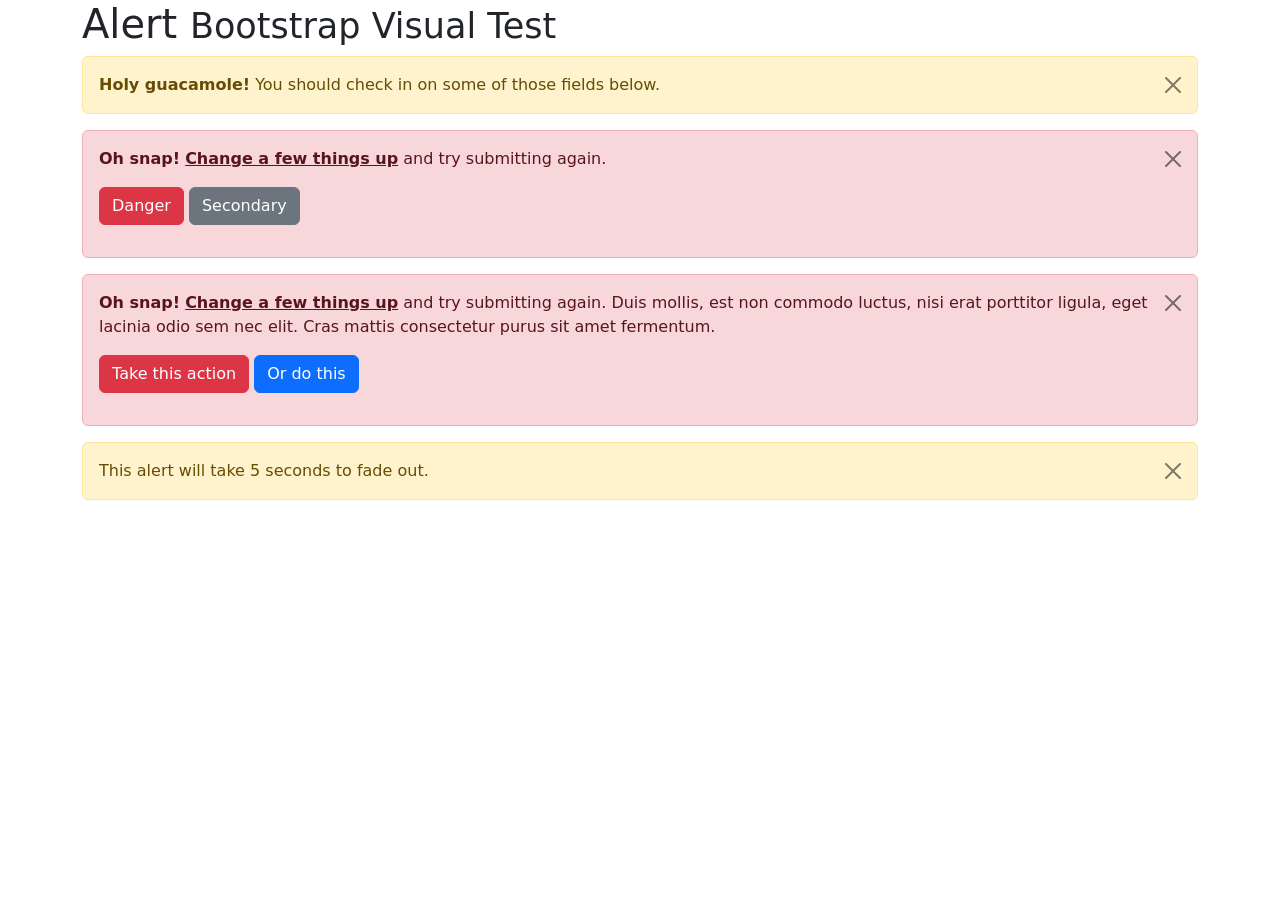
<file: assets/bootstrap-5.3.8/js/tests/visual/alert.html>
<!doctype html>
<html lang="en">
  <head>
    <meta charset="utf-8">
    <meta name="viewport" content="width=device-width, initial-scale=1">
    <link href="../../../dist/css/bootstrap.min.css" rel="stylesheet">
    <title>Alert</title>
  </head>
  <body>
    <div class="container">
      <h1>Alert <small>Bootstrap Visual Test</small></h1>

      <div class="alert alert-warning alert-dismissible fade show" role="alert">
        <button type="button" class="btn-close" data-bs-dismiss="alert" aria-label="Close"></button>
        <strong>Holy guacamole!</strong> You should check in on some of those fields below.
      </div>

      <div class="alert alert-danger alert-dismissible fade show" role="alert">
        <button type="button" class="btn-close" data-bs-dismiss="alert" aria-label="Close"></button>
        <p>
          <strong>Oh snap!</strong> <a href="#" class="alert-link">Change a few things up</a> and try submitting again.
        </p>
        <p>
          <button type="button" class="btn btn-danger">Danger</button>
          <button type="button" class="btn btn-secondary">Secondary</button>
        </p>
      </div>

      <div class="alert alert-danger alert-dismissible fade show" role="alert">
        <button type="button" class="btn-close" data-bs-dismiss="alert" aria-label="Close"></button>
        <p>
          <strong>Oh snap!</strong> <a href="#" class="alert-link">Change a few things up</a> and try submitting again. Duis mollis, est non commodo luctus, nisi erat porttitor ligula, eget lacinia odio sem nec elit. Cras mattis consectetur purus sit amet fermentum.
        </p>
        <p>
          <button type="button" class="btn btn-danger">Take this action</button>
          <button type="button" class="btn btn-primary">Or do this</button>
        </p>
      </div>

      <div class="alert alert-warning alert-dismissible fade show" role="alert" style="transition-duration: 5s;">
        <button type="button" class="btn-close" data-bs-dismiss="alert" aria-label="Close"></button>
        This alert will take 5 seconds to fade out.
      </div>
    </div>

    <script src="../../../dist/js/bootstrap.bundle.js"></script>
  </body>
</html>
</file>
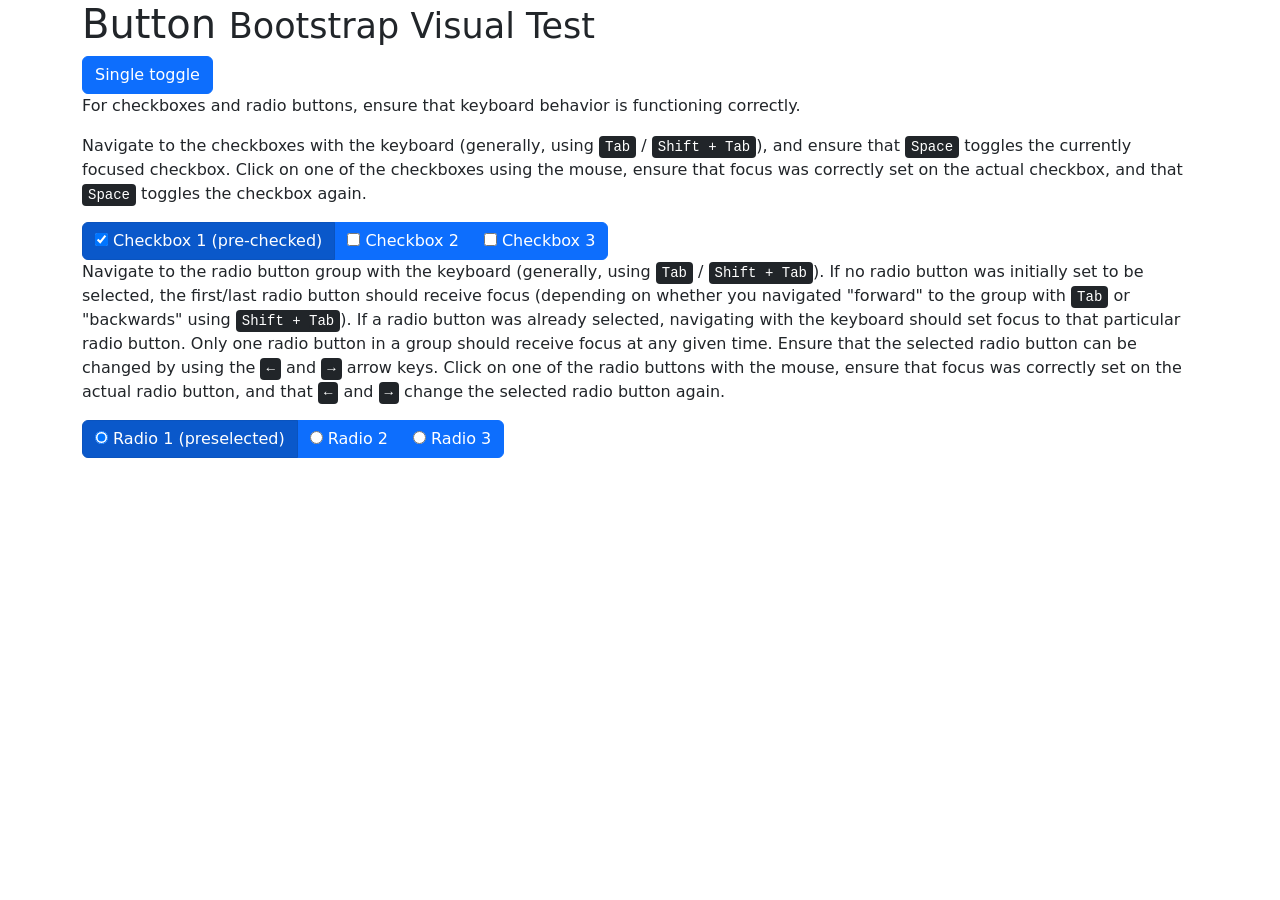
<file: assets/bootstrap-5.3.8/js/tests/visual/button.html>
<!doctype html>
<html lang="en">
  <head>
    <meta charset="utf-8">
    <meta name="viewport" content="width=device-width, initial-scale=1">
    <link href="../../../dist/css/bootstrap.min.css" rel="stylesheet">
    <title>Button</title>
  </head>
  <body>
    <div class="container">
      <h1>Button <small>Bootstrap Visual Test</small></h1>

      <button type="button" class="btn btn-primary" data-bs-toggle="button" aria-pressed="false" autocomplete="off">
        Single toggle
      </button>

      <p>For checkboxes and radio buttons, ensure that keyboard behavior is functioning correctly.</p>
      <p>Navigate to the checkboxes with the keyboard (generally, using <kbd>Tab</kbd> / <kbd><kbd>Shift</kbd> + <kbd>Tab</kbd></kbd>), and ensure that <kbd>Space</kbd> toggles the currently focused checkbox. Click on one of the checkboxes using the mouse, ensure that focus was correctly set on the actual checkbox, and that <kbd>Space</kbd> toggles the checkbox again.</p>

      <div class="btn-group" data-bs-toggle="buttons">
        <label class="btn btn-primary active">
          <input type="checkbox" checked autocomplete="off"> Checkbox 1 (pre-checked)
        </label>
        <label class="btn btn-primary">
          <input type="checkbox" autocomplete="off"> Checkbox 2
        </label>
        <label class="btn btn-primary">
          <input type="checkbox" autocomplete="off"> Checkbox 3
        </label>
      </div>

      <p>Navigate to the radio button group with the keyboard (generally, using <kbd>Tab</kbd> / <kbd><kbd>Shift</kbd> + <kbd>Tab</kbd></kbd>). If no radio button was initially set to be selected, the first/last radio button should receive focus (depending on whether you navigated "forward" to the group with <kbd>Tab</kbd> or "backwards" using <kbd><kbd>Shift</kbd> + <kbd>Tab</kbd></kbd>). If a radio button was already selected, navigating with the keyboard should set focus to that particular radio button. Only one radio button in a group should receive focus at any given time.  Ensure that the selected radio button can be changed by using the <kbd>←</kbd> and <kbd>→</kbd> arrow keys. Click on one of the radio buttons with the mouse,  ensure that focus was correctly set on the actual radio button, and that <kbd>←</kbd> and <kbd>→</kbd> change the selected radio button again.</p>

      <div class="btn-group" data-bs-toggle="buttons">
        <label class="btn btn-primary active">
          <input type="radio" name="options" id="option1" autocomplete="off" checked> Radio 1 (preselected)
        </label>
        <label class="btn btn-primary">
          <input type="radio" name="options" id="option2" autocomplete="off"> Radio 2
        </label>
        <label class="btn btn-primary">
          <input type="radio" name="options" id="option3" autocomplete="off"> Radio 3
        </label>
      </div>
    </div>

    <script src="../../../dist/js/bootstrap.bundle.js"></script>
  </body>
</html>
</file>
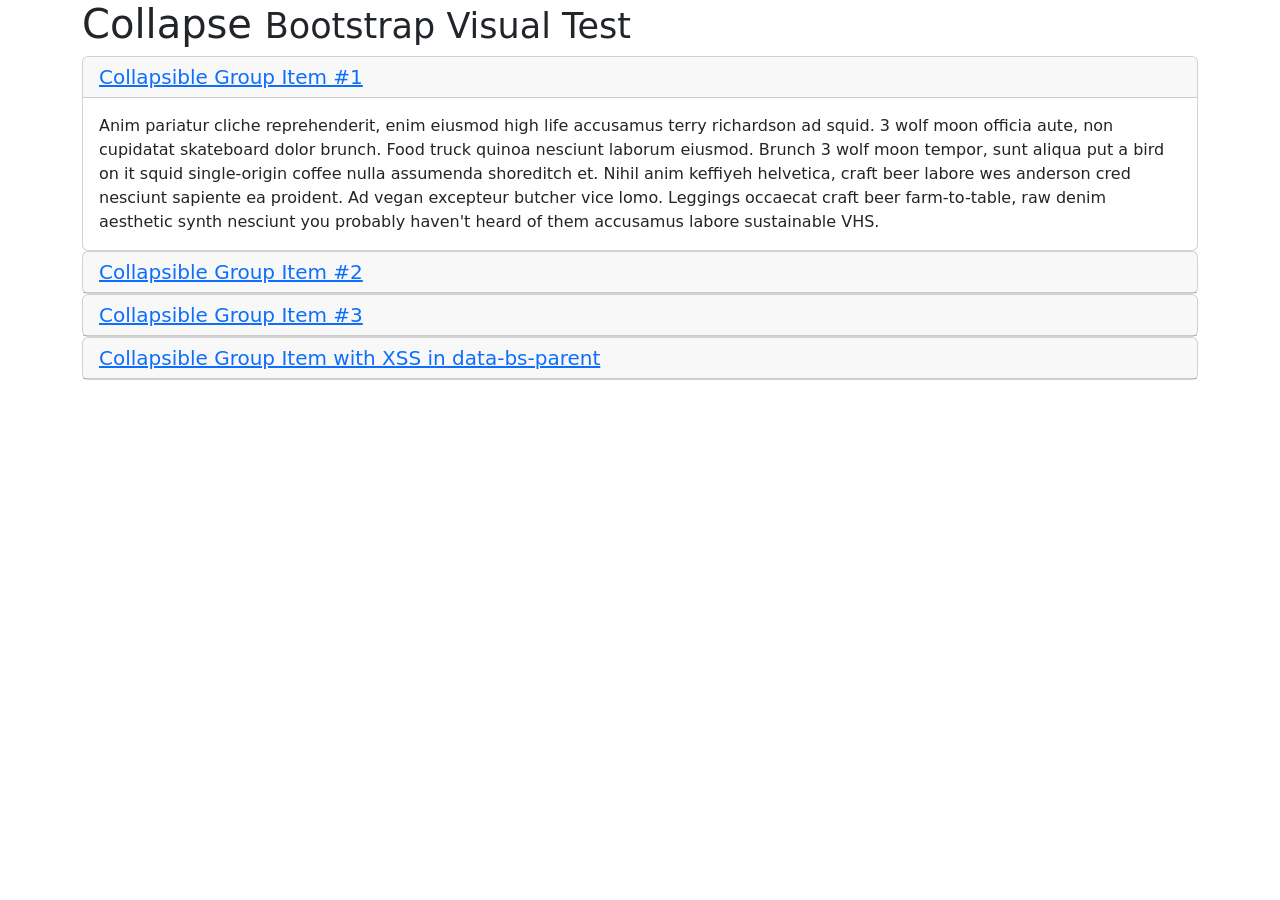
<file: assets/bootstrap-5.3.8/js/tests/visual/collapse.html>
<!doctype html>
<html lang="en">
  <head>
    <meta charset="utf-8">
    <meta name="viewport" content="width=device-width, initial-scale=1">
    <link href="../../../dist/css/bootstrap.min.css" rel="stylesheet">
    <title>Collapse</title>
  </head>
  <body>
    <div class="container">
      <h1>Collapse <small>Bootstrap Visual Test</small></h1>

      <div id="accordion" role="tablist">
        <div class="card" role="presentation">
          <div class="card-header" role="tab" id="headingOne">
            <h5 class="mb-0">
              <a data-bs-toggle="collapse" href="#collapseOne" aria-expanded="true" aria-controls="collapseOne">
                Collapsible Group Item #1
              </a>
            </h5>
          </div>

          <div id="collapseOne" class="collapse show" data-bs-parent="#accordion" role="tabpanel" aria-labelledby="headingOne">
            <div class="card-body">
              Anim pariatur cliche reprehenderit, enim eiusmod high life accusamus terry richardson ad squid. 3 wolf moon officia aute, non cupidatat skateboard dolor brunch. Food truck quinoa nesciunt laborum eiusmod. Brunch 3 wolf moon tempor, sunt aliqua put a bird on it squid single-origin coffee nulla assumenda shoreditch et. Nihil anim keffiyeh helvetica, craft beer labore wes anderson cred nesciunt sapiente ea proident. Ad vegan excepteur butcher vice lomo. Leggings occaecat craft beer farm-to-table, raw denim aesthetic synth nesciunt you probably haven't heard of them accusamus labore sustainable VHS.
            </div>
          </div>
        </div>
        <div class="card" role="presentation">
          <div class="card-header" role="tab" id="headingTwo">
            <h5 class="mb-0">
              <a class="collapsed" data-bs-toggle="collapse" href="#collapseTwo" aria-expanded="false" aria-controls="collapseTwo">
                Collapsible Group Item #2
              </a>
            </h5>
          </div>
          <div id="collapseTwo" class="collapse" data-bs-parent="#accordion" role="tabpanel" aria-labelledby="headingTwo">
            <div class="card-body">
              Anim pariatur cliche reprehenderit, enim eiusmod high life accusamus terry richardson ad squid. 3 wolf moon officia aute, non cupidatat skateboard dolor brunch. Food truck quinoa nesciunt laborum eiusmod. Brunch 3 wolf moon tempor, sunt aliqua put a bird on it squid single-origin coffee nulla assumenda shoreditch et. Nihil anim keffiyeh helvetica, craft beer labore wes anderson cred nesciunt sapiente ea proident. Ad vegan excepteur butcher vice lomo. Leggings occaecat craft beer farm-to-table, raw denim aesthetic synth nesciunt you probably haven't heard of them accusamus labore sustainable VHS.
            </div>
          </div>
        </div>
        <div class="card" role="presentation">
          <div class="card-header" role="tab" id="headingThree">
            <h5 class="mb-0">
              <a class="collapsed" data-bs-toggle="collapse" href="#collapseThree" aria-expanded="false" aria-controls="collapseThree">
                Collapsible Group Item #3
              </a>
            </h5>
          </div>
          <div id="collapseThree" class="collapse" data-bs-parent="#accordion" role="tabpanel" aria-labelledby="headingThree">
            <div class="card-body">
              Anim pariatur cliche reprehenderit, enim eiusmod high life accusamus terry richardson ad squid. 3 wolf moon officia aute, non cupidatat skateboard dolor brunch. Food truck quinoa nesciunt laborum eiusmod. Brunch 3 wolf moon tempor, sunt aliqua put a bird on it squid single-origin coffee nulla assumenda shoreditch et. Nihil anim keffiyeh helvetica, craft beer labore wes anderson cred nesciunt sapiente ea proident. Ad vegan excepteur butcher vice lomo. Leggings occaecat craft beer farm-to-table, raw denim aesthetic synth nesciunt you probably haven't heard of them accusamus labore sustainable VHS.
            </div>
          </div>
        </div>
        <div class="card" role="presentation">
          <div class="card-header" role="tab" id="headingFour">
            <h5 class="mb-0">
              <a class="collapsed" data-bs-toggle="collapse" href="#collapseFour" aria-expanded="false" aria-controls="collapseFour">
                Collapsible Group Item with XSS in data-bs-parent
              </a>
            </h5>
          </div>
          <div id="collapseFour" class="collapse" data-bs-parent="<img src=1 onerror=alert(123)>" role="tabpanel" aria-labelledby="headingFour">
            <div class="card-body">
              Anim pariatur cliche reprehenderit, enim eiusmod high life accusamus terry richardson ad squid. 3 wolf moon officia aute, non cupidatat skateboard dolor brunch. Food truck quinoa nesciunt laborum eiusmod. Brunch 3 wolf moon tempor, sunt aliqua put a bird on it squid single-origin coffee nulla assumenda shoreditch et. Nihil anim keffiyeh helvetica, craft beer labore wes anderson cred nesciunt sapiente ea proident. Ad vegan excepteur butcher vice lomo. Leggings occaecat craft beer farm-to-table, raw denim aesthetic synth nesciunt you probably haven't heard of them accusamus labore sustainable VHS.
            </div>
          </div>
        </div>
      </div>
    </div>

    <script src="../../../dist/js/bootstrap.bundle.js"></script>
  </body>
</html>
</file>
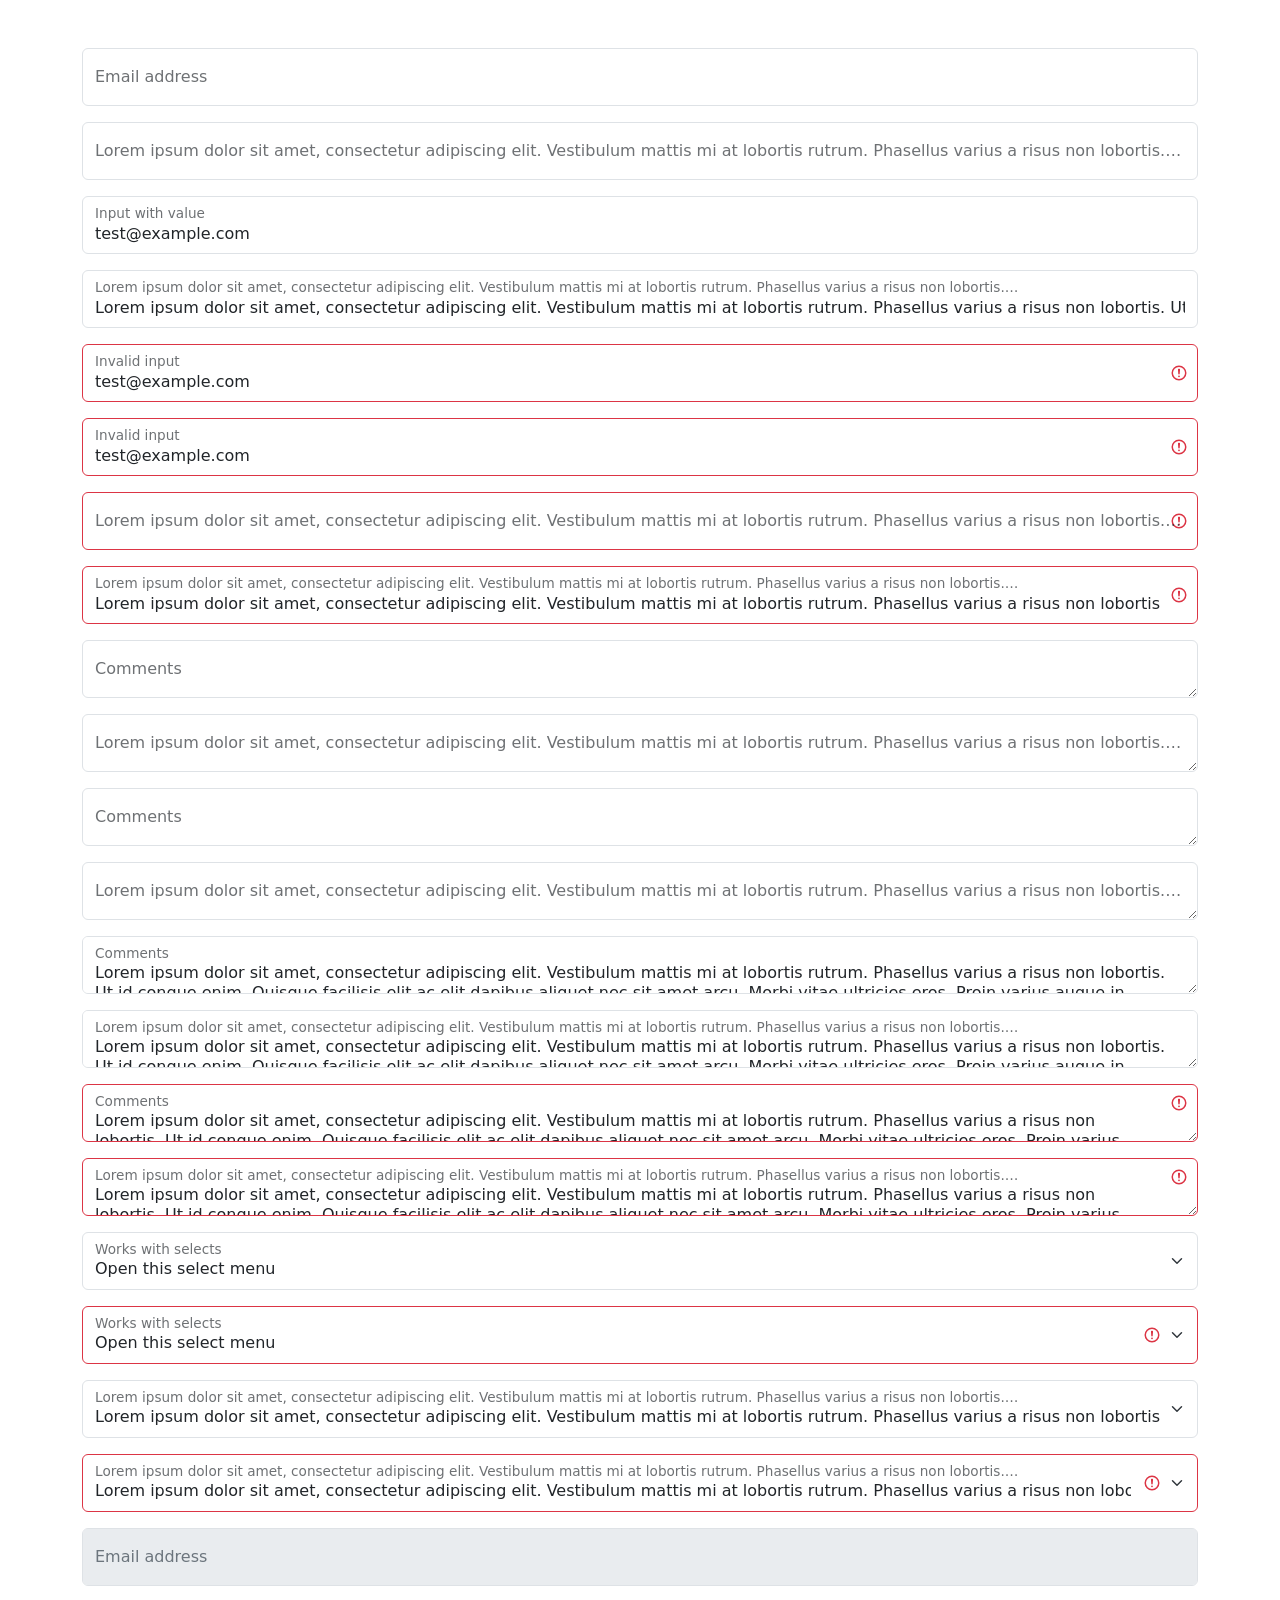
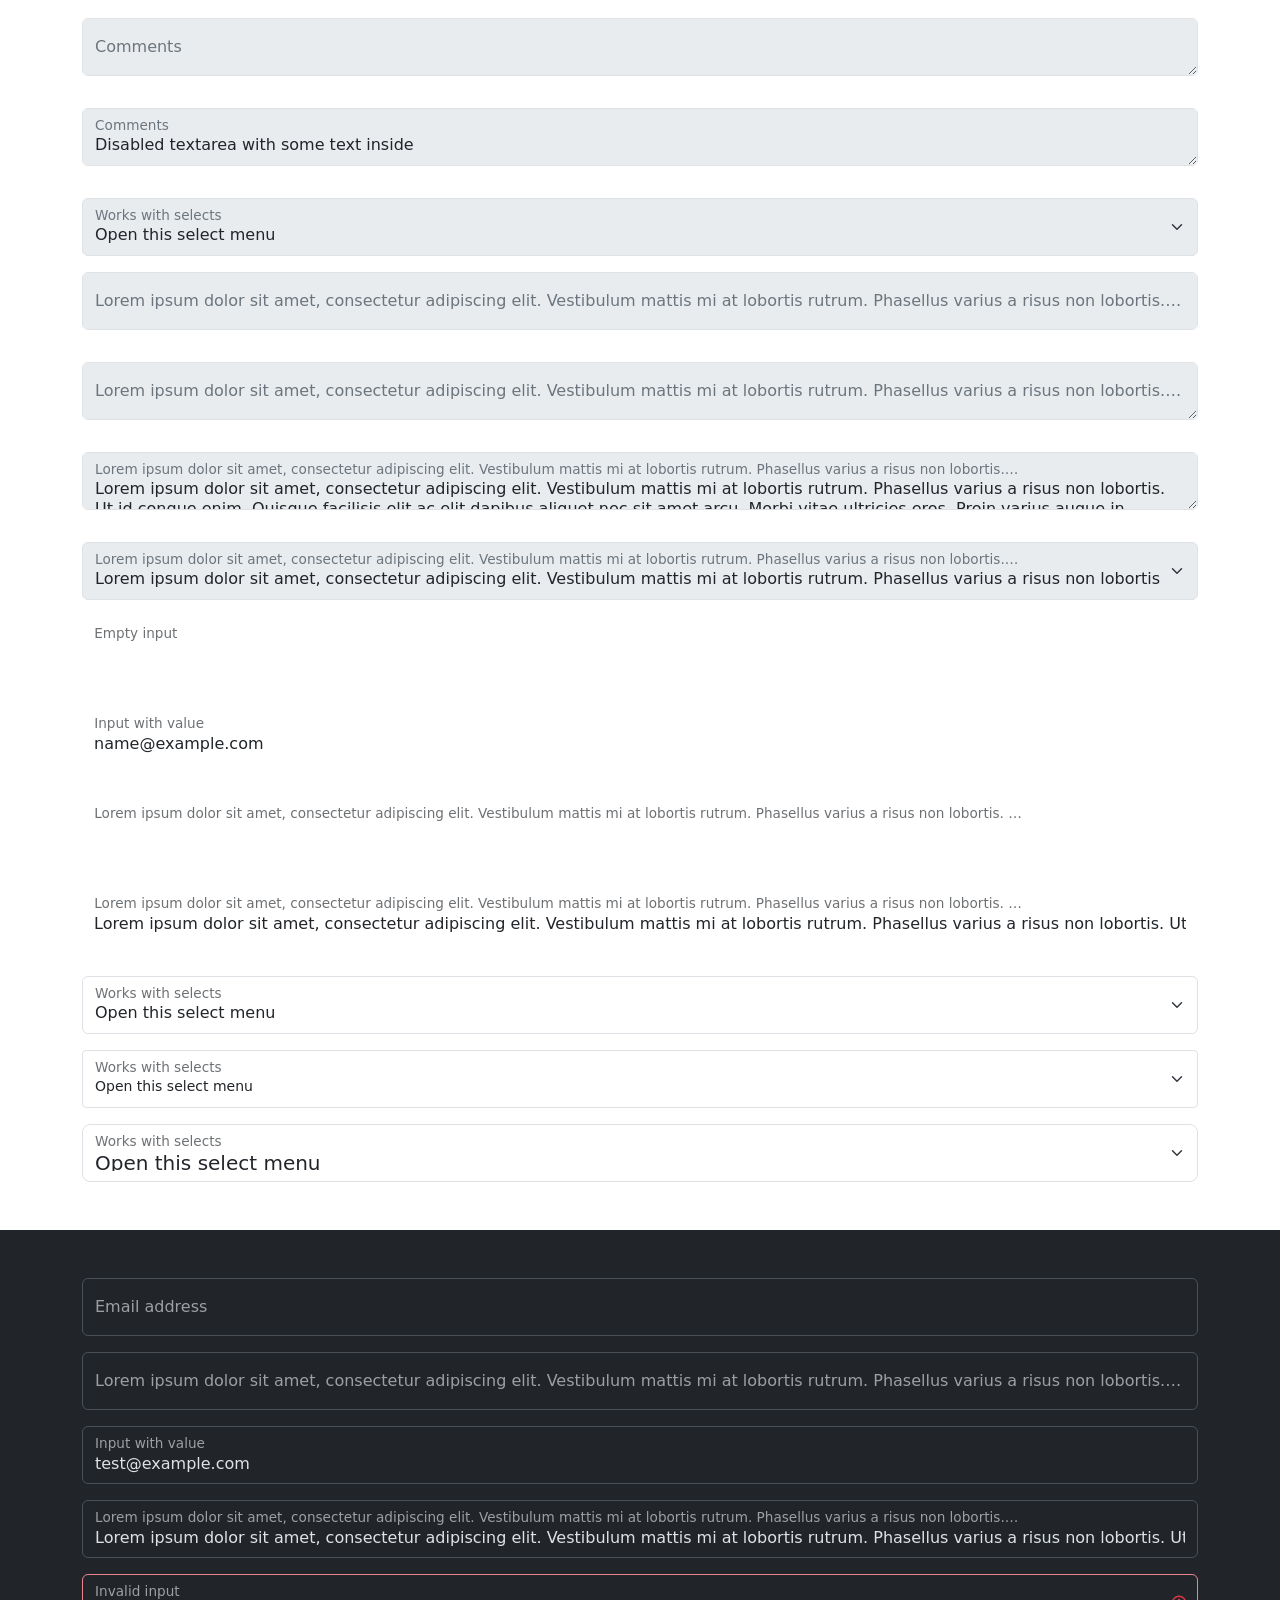
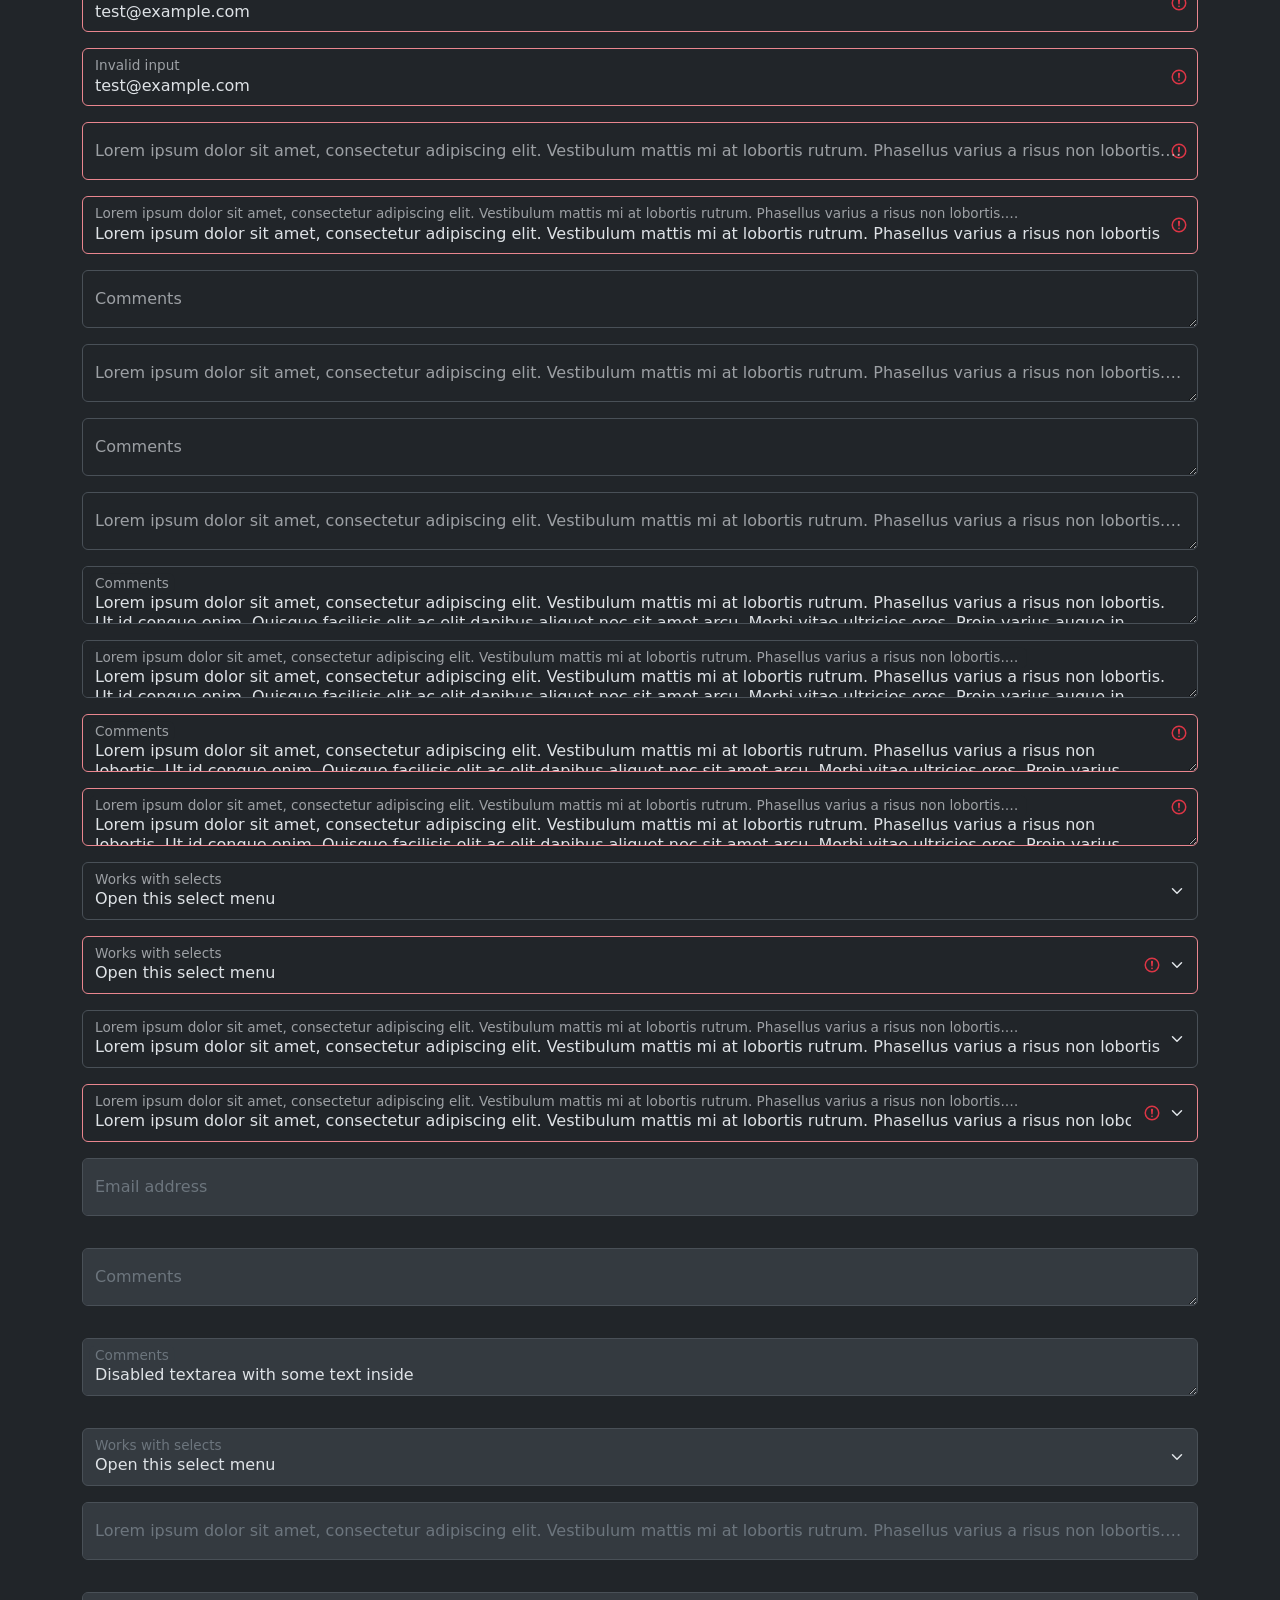
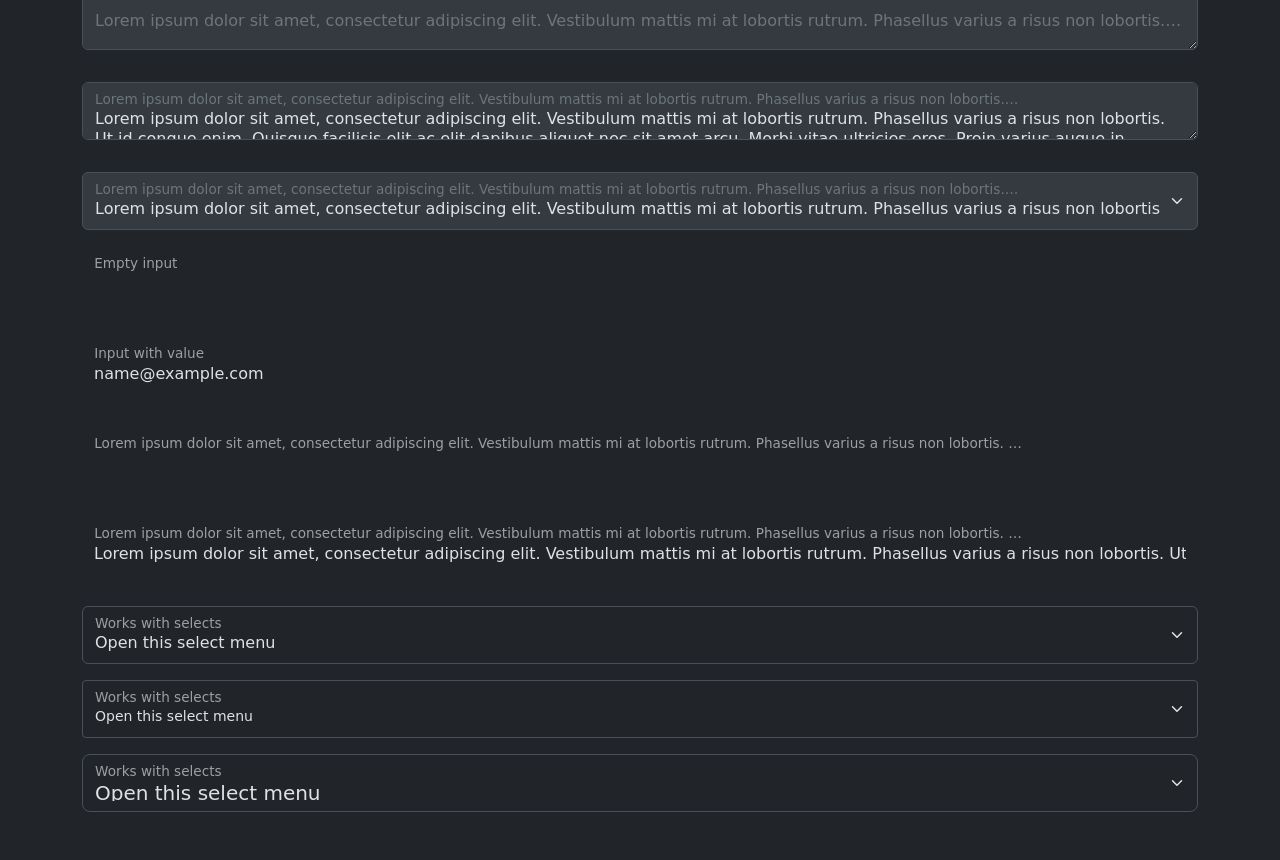
<file: assets/bootstrap-5.3.8/js/tests/visual/floating-label.html>
<!doctype html>
<html lang="zxx">
  <head>
    <meta charset="utf-8">
    <meta name="viewport" content="width=device-width, initial-scale=1">
    <link href="../../../dist/css/bootstrap.min.css" rel="stylesheet">
    <title>Form</title>
    <style></style>
  </head>
  <body>
    <div class="container py-5 d-flex flex-column gap-3">
      <div class="form-floating">
        <input type="email" class="form-control" id="floatingInput" placeholder="name@example.com">
        <label for="floatingInput">Email address</label>
      </div>
      <div class="form-floating">
        <input type="email" class="form-control" id="floatingInput1" placeholder="name@example.com">
        <label for="floatingInput1">Lorem ipsum dolor sit amet, consectetur adipiscing elit. Vestibulum mattis mi at lobortis rutrum. Phasellus varius a risus non lobortis. Ut id congue enim. Quisque facilisis elit ac elit dapibus aliquet nec sit amet arcu. Morbi vitae ultricies eros. Proin varius augue in tristique pretium. Morbi at ullamcorper elit, at ullamcorper massa. Vivamus suscipit quam quis viverra eleifend.</label>
      </div>
      <form class="form-floating">
        <input type="email" class="form-control" id="floatingInputValue" placeholder="name@example.com" value="test@example.com">
        <label for="floatingInputValue">Input with value</label>
      </form>
      <form class="form-floating">
        <input type="email" class="form-control" id="floatingInputValue1" placeholder="name@example.com" value="Lorem ipsum dolor sit amet, consectetur adipiscing elit. Vestibulum mattis mi at lobortis rutrum. Phasellus varius a risus non lobortis. Ut id congue enim. Quisque facilisis elit ac elit dapibus aliquet nec sit amet arcu. Morbi vitae ultricies eros. Proin varius augue in tristique pretium. Morbi at ullamcorper elit, at ullamcorper massa. Vivamus suscipit quam quis viverra eleifend.">
        <label for="floatingInputValue1">Lorem ipsum dolor sit amet, consectetur adipiscing elit. Vestibulum mattis mi at lobortis rutrum. Phasellus varius a risus non lobortis. Ut id congue enim. Quisque facilisis elit ac elit dapibus aliquet nec sit amet arcu. Morbi vitae ultricies eros. Proin varius augue in tristique pretium. Morbi at ullamcorper elit, at ullamcorper massa. Vivamus suscipit quam quis viverra eleifend.</label>
      </form>
      <form class="form-floating">
        <input type="email" class="form-control is-invalid" id="floatingInputInvalid" placeholder="name@example.com" value="test@example.com">
        <label for="floatingInputInvalid">Invalid input</label>
      </form>
      <form class="form-floating">
        <input type="email" class="form-control is-invalid" id="floatingInputInvalid1" placeholder="name@example.com" value="test@example.com">
        <label for="floatingInputInvalid1">Invalid input</label>
      </form>
      <form class="form-floating">
        <input type="email" class="form-control is-invalid" id="floatingInputInvalid2" placeholder="name@example.com">
        <label for="floatingInputInvalid2">Lorem ipsum dolor sit amet, consectetur adipiscing elit. Vestibulum mattis mi at lobortis rutrum. Phasellus varius a risus non lobortis. Ut id congue enim. Quisque facilisis elit ac elit dapibus aliquet nec sit amet arcu. Morbi vitae ultricies eros. Proin varius augue in tristique pretium. Morbi at ullamcorper elit, at ullamcorper massa. Vivamus suscipit quam quis viverra eleifend.</label>
      </form>
      <form class="form-floating">
        <input type="email" class="form-control is-invalid" id="floatingInputInvalid3" placeholder="name@example.com" value="Lorem ipsum dolor sit amet, consectetur adipiscing elit. Vestibulum mattis mi at lobortis rutrum. Phasellus varius a risus non lobortis. Ut id congue enim. Quisque facilisis elit ac elit dapibus aliquet nec sit amet arcu. Morbi vitae ultricies eros. Proin varius augue in tristique pretium. Morbi at ullamcorper elit, at ullamcorper massa. Vivamus suscipit quam quis viverra eleifend.">
        <label for="floatingInputInvalid3">Lorem ipsum dolor sit amet, consectetur adipiscing elit. Vestibulum mattis mi at lobortis rutrum. Phasellus varius a risus non lobortis. Ut id congue enim. Quisque facilisis elit ac elit dapibus aliquet nec sit amet arcu. Morbi vitae ultricies eros. Proin varius augue in tristique pretium. Morbi at ullamcorper elit, at ullamcorper massa. Vivamus suscipit quam quis viverra eleifend.</label>
      </form>
      <div class="form-floating">
        <textarea class="form-control" placeholder="Leave a comment here" id="floatingTextarea"></textarea>
        <label for="floatingTextarea">Comments</label>
      </div>
      <div class="form-floating">
        <textarea class="form-control" placeholder="Leave a comment here" id="floatingTextarea1"></textarea>
        <label for="floatingTextarea1">Lorem ipsum dolor sit amet, consectetur adipiscing elit. Vestibulum mattis mi at lobortis rutrum. Phasellus varius a risus non lobortis. Ut id congue enim. Quisque facilisis elit ac elit dapibus aliquet nec sit amet arcu. Morbi vitae ultricies eros. Proin varius augue in tristique pretium. Morbi at ullamcorper elit, at ullamcorper massa. Vivamus suscipit quam quis viverra eleifend.</label>
      </div>
      <div class="form-floating">
        <textarea class="form-control" placeholder="Leave a comment here" id="floatingTextarea2" style="height: 50px"></textarea>
        <label for="floatingTextarea2">Comments</label>
      </div>
      <div class="form-floating">
        <textarea class="form-control" placeholder="Leave a comment here" id="floatingTextarea3" style="height: 50px"></textarea>
        <label for="floatingTextarea3">Lorem ipsum dolor sit amet, consectetur adipiscing elit. Vestibulum mattis mi at lobortis rutrum. Phasellus varius a risus non lobortis. Ut id congue enim. Quisque facilisis elit ac elit dapibus aliquet nec sit amet arcu. Morbi vitae ultricies eros. Proin varius augue in tristique pretium. Morbi at ullamcorper elit, at ullamcorper massa. Vivamus suscipit quam quis viverra eleifend.</label>
      </div>
      <div class="form-floating">
        <textarea class="form-control" placeholder="Leave a comment here" id="floatingTextarea4" style="height: 50px">Lorem ipsum dolor sit amet, consectetur adipiscing elit. Vestibulum mattis mi at lobortis rutrum. Phasellus varius a risus non lobortis. Ut id congue enim. Quisque facilisis elit ac elit dapibus aliquet nec sit amet arcu. Morbi vitae ultricies eros. Proin varius augue in tristique pretium. Morbi at ullamcorper elit, at ullamcorper massa. Vivamus suscipit quam quis viverra eleifend.</textarea>
        <label for="floatingTextarea4">Comments</label>
      </div>
      <div class="form-floating">
        <textarea class="form-control" placeholder="Leave a comment here" id="floatingTextarea5" style="height: 50px">Lorem ipsum dolor sit amet, consectetur adipiscing elit. Vestibulum mattis mi at lobortis rutrum. Phasellus varius a risus non lobortis. Ut id congue enim. Quisque facilisis elit ac elit dapibus aliquet nec sit amet arcu. Morbi vitae ultricies eros. Proin varius augue in tristique pretium. Morbi at ullamcorper elit, at ullamcorper massa. Vivamus suscipit quam quis viverra eleifend.</textarea>
        <label for="floatingTextarea5">Lorem ipsum dolor sit amet, consectetur adipiscing elit. Vestibulum mattis mi at lobortis rutrum. Phasellus varius a risus non lobortis. Ut id congue enim. Quisque facilisis elit ac elit dapibus aliquet nec sit amet arcu. Morbi vitae ultricies eros. Proin varius augue in tristique pretium. Morbi at ullamcorper elit, at ullamcorper massa. Vivamus suscipit quam quis viverra eleifend.</label>
      </div>
      <div class="form-floating">
        <textarea class="form-control is-invalid" placeholder="Leave a comment here" id="floatingTextarea6" style="height: 50px">Lorem ipsum dolor sit amet, consectetur adipiscing elit. Vestibulum mattis mi at lobortis rutrum. Phasellus varius a risus non lobortis. Ut id congue enim. Quisque facilisis elit ac elit dapibus aliquet nec sit amet arcu. Morbi vitae ultricies eros. Proin varius augue in tristique pretium. Morbi at ullamcorper elit, at ullamcorper massa. Vivamus suscipit quam quis viverra eleifend.</textarea>
        <label for="floatingTextarea6">Comments</label>
      </div>
      <div class="form-floating">
        <textarea class="form-control is-invalid" placeholder="Leave a comment here" id="floatingTextarea7" style="height: 50px">Lorem ipsum dolor sit amet, consectetur adipiscing elit. Vestibulum mattis mi at lobortis rutrum. Phasellus varius a risus non lobortis. Ut id congue enim. Quisque facilisis elit ac elit dapibus aliquet nec sit amet arcu. Morbi vitae ultricies eros. Proin varius augue in tristique pretium. Morbi at ullamcorper elit, at ullamcorper massa. Vivamus suscipit quam quis viverra eleifend.</textarea>
        <label for="floatingTextarea7">Lorem ipsum dolor sit amet, consectetur adipiscing elit. Vestibulum mattis mi at lobortis rutrum. Phasellus varius a risus non lobortis. Ut id congue enim. Quisque facilisis elit ac elit dapibus aliquet nec sit amet arcu. Morbi vitae ultricies eros. Proin varius augue in tristique pretium. Morbi at ullamcorper elit, at ullamcorper massa. Vivamus suscipit quam quis viverra eleifend.</label>
      </div>
      <div class="form-floating">
        <select class="form-select" id="floatingSelect" aria-label="Floating label select example">
          <option selected>Open this select menu</option>
          <option value="1">One</option>
          <option value="2">Two</option>
          <option value="3">Three</option>
        </select>
        <label for="floatingSelect">Works with selects</label>
      </div>
      <div class="form-floating">
        <select class="form-select is-invalid" id="floatingSelect1" aria-label="Floating label select example">
          <option selected>Open this select menu</option>
          <option value="1">One</option>
          <option value="2">Two</option>
          <option value="3">Three</option>
        </select>
        <label for="floatingSelect1">Works with selects</label>
      </div>
      <div class="form-floating">
        <select class="form-select" id="floatingSelect2" aria-label="Floating label select example">
          <option selected>Lorem ipsum dolor sit amet, consectetur adipiscing elit. Vestibulum mattis mi at lobortis rutrum. Phasellus varius a risus non lobortis. Ut id congue enim. Quisque facilisis elit ac elit dapibus aliquet nec sit amet arcu. Morbi vitae ultricies eros. Proin varius augue in tristique pretium. Morbi at ullamcorper elit, at ullamcorper massa. Vivamus suscipit quam quis viverra eleifend.</option>
          <option value="1">Lorem ipsum dolor sit amet, consectetur adipiscing elit. Vestibulum mattis mi at lobortis rutrum. Phasellus varius a risus non lobortis. Ut id congue enim. Quisque facilisis elit ac elit dapibus aliquet nec sit amet arcu. Morbi vitae ultricies eros. Proin varius augue in tristique pretium. Morbi at ullamcorper elit, at ullamcorper massa. Vivamus suscipit quam quis viverra eleifend.</option>
          <option value="2">Lorem ipsum dolor sit amet, consectetur adipiscing elit. Vestibulum mattis mi at lobortis rutrum. Phasellus varius a risus non lobortis. Ut id congue enim. Quisque facilisis elit ac elit dapibus aliquet nec sit amet arcu. Morbi vitae ultricies eros. Proin varius augue in tristique pretium. Morbi at ullamcorper elit, at ullamcorper massa. Vivamus suscipit quam quis viverra eleifend.</option>
          <option value="3">Lorem ipsum dolor sit amet, consectetur adipiscing elit. Vestibulum mattis mi at lobortis rutrum. Phasellus varius a risus non lobortis. Ut id congue enim. Quisque facilisis elit ac elit dapibus aliquet nec sit amet arcu. Morbi vitae ultricies eros. Proin varius augue in tristique pretium. Morbi at ullamcorper elit, at ullamcorper massa. Vivamus suscipit quam quis viverra eleifend.</option>
        </select>
        <label for="floatingSelect2">Lorem ipsum dolor sit amet, consectetur adipiscing elit. Vestibulum mattis mi at lobortis rutrum. Phasellus varius a risus non lobortis. Ut id congue enim. Quisque facilisis elit ac elit dapibus aliquet nec sit amet arcu. Morbi vitae ultricies eros. Proin varius augue in tristique pretium. Morbi at ullamcorper elit, at ullamcorper massa. Vivamus suscipit quam quis viverra eleifend.</label>
      </div>
      <div class="form-floating">
        <select class="form-select is-invalid" id="floatingSelect3" aria-label="Floating label select example">
          <option selected>Lorem ipsum dolor sit amet, consectetur adipiscing elit. Vestibulum mattis mi at lobortis rutrum. Phasellus varius a risus non lobortis. Ut id congue enim. Quisque facilisis elit ac elit dapibus aliquet nec sit amet arcu. Morbi vitae ultricies eros. Proin varius augue in tristique pretium. Morbi at ullamcorper elit, at ullamcorper massa. Vivamus suscipit quam quis viverra eleifend.</option>
          <option value="1">Lorem ipsum dolor sit amet, consectetur adipiscing elit. Vestibulum mattis mi at lobortis rutrum. Phasellus varius a risus non lobortis. Ut id congue enim. Quisque facilisis elit ac elit dapibus aliquet nec sit amet arcu. Morbi vitae ultricies eros. Proin varius augue in tristique pretium. Morbi at ullamcorper elit, at ullamcorper massa. Vivamus suscipit quam quis viverra eleifend.</option>
          <option value="2">Lorem ipsum dolor sit amet, consectetur adipiscing elit. Vestibulum mattis mi at lobortis rutrum. Phasellus varius a risus non lobortis. Ut id congue enim. Quisque facilisis elit ac elit dapibus aliquet nec sit amet arcu. Morbi vitae ultricies eros. Proin varius augue in tristique pretium. Morbi at ullamcorper elit, at ullamcorper massa. Vivamus suscipit quam quis viverra eleifend.</option>
          <option value="3">Lorem ipsum dolor sit amet, consectetur adipiscing elit. Vestibulum mattis mi at lobortis rutrum. Phasellus varius a risus non lobortis. Ut id congue enim. Quisque facilisis elit ac elit dapibus aliquet nec sit amet arcu. Morbi vitae ultricies eros. Proin varius augue in tristique pretium. Morbi at ullamcorper elit, at ullamcorper massa. Vivamus suscipit quam quis viverra eleifend.</option>
        </select>
        <label for="floatingSelect3">Lorem ipsum dolor sit amet, consectetur adipiscing elit. Vestibulum mattis mi at lobortis rutrum. Phasellus varius a risus non lobortis. Ut id congue enim. Quisque facilisis elit ac elit dapibus aliquet nec sit amet arcu. Morbi vitae ultricies eros. Proin varius augue in tristique pretium. Morbi at ullamcorper elit, at ullamcorper massa. Vivamus suscipit quam quis viverra eleifend.</label>
      </div>
      <div class="form-floating mb-3">
        <input type="email" class="form-control" id="floatingInputDisabled" placeholder="name@example.com" disabled>
        <label for="floatingInputDisabled">Email address</label>
      </div>
      <div class="form-floating mb-3">
        <textarea class="form-control" placeholder="Leave a comment here" id="floatingTextareaDisabled" disabled></textarea>
        <label for="floatingTextareaDisabled">Comments</label>
      </div>
      <div class="form-floating mb-3">
        <textarea class="form-control" placeholder="Leave a comment here" id="floatingTextareaDisabled1" style="height: 50px" disabled>Disabled textarea with some text inside</textarea>
        <label for="floatingTextareaDisabled1">Comments</label>
      </div>
      <div class="form-floating">
        <select class="form-select" id="floatingSelectDisabled" aria-label="Floating label disabled select example" disabled>
          <option selected>Open this select menu</option>
          <option value="1">One</option>
          <option value="2">Two</option>
          <option value="3">Three</option>
        </select>
        <label for="floatingSelectDisabled">Works with selects</label>
      </div>
      <div class="form-floating mb-3">
        <input type="email" class="form-control" id="floatingInputDisabled1" placeholder="name@example.com" disabled>
        <label for="floatingInputDisabled1">Lorem ipsum dolor sit amet, consectetur adipiscing elit. Vestibulum mattis mi at lobortis rutrum. Phasellus varius a risus non lobortis. Ut id congue enim. Quisque facilisis elit ac elit dapibus aliquet nec sit amet arcu. Morbi vitae ultricies eros. Proin varius augue in tristique pretium. Morbi at ullamcorper elit, at ullamcorper massa. Vivamus suscipit quam quis viverra eleifend.</label>
      </div>
      <div class="form-floating mb-3">
        <textarea class="form-control" placeholder="Leave a comment here" id="floatingTextareaDisabled2" disabled></textarea>
        <label for="floatingTextareaDisabled2">Lorem ipsum dolor sit amet, consectetur adipiscing elit. Vestibulum mattis mi at lobortis rutrum. Phasellus varius a risus non lobortis. Ut id congue enim. Quisque facilisis elit ac elit dapibus aliquet nec sit amet arcu. Morbi vitae ultricies eros. Proin varius augue in tristique pretium. Morbi at ullamcorper elit, at ullamcorper massa. Vivamus suscipit quam quis viverra eleifend.</label>
      </div>
      <div class="form-floating mb-3">
        <textarea class="form-control" placeholder="Leave a comment here" id="floatingTextareaDisabled3" style="height: 50px" disabled>Lorem ipsum dolor sit amet, consectetur adipiscing elit. Vestibulum mattis mi at lobortis rutrum. Phasellus varius a risus non lobortis. Ut id congue enim. Quisque facilisis elit ac elit dapibus aliquet nec sit amet arcu. Morbi vitae ultricies eros. Proin varius augue in tristique pretium. Morbi at ullamcorper elit, at ullamcorper massa. Vivamus suscipit quam quis viverra eleifend.</textarea>
        <label for="floatingTextareaDisabled3">Lorem ipsum dolor sit amet, consectetur adipiscing elit. Vestibulum mattis mi at lobortis rutrum. Phasellus varius a risus non lobortis. Ut id congue enim. Quisque facilisis elit ac elit dapibus aliquet nec sit amet arcu. Morbi vitae ultricies eros. Proin varius augue in tristique pretium. Morbi at ullamcorper elit, at ullamcorper massa. Vivamus suscipit quam quis viverra eleifend.</label>
      </div>
      <div class="form-floating">
        <select class="form-select" id="floatingSelectDisabled1" aria-label="Floating label disabled select example" disabled>
          <option selected>Lorem ipsum dolor sit amet, consectetur adipiscing elit. Vestibulum mattis mi at lobortis rutrum. Phasellus varius a risus non lobortis. Ut id congue enim. Quisque facilisis elit ac elit dapibus aliquet nec sit amet arcu. Morbi vitae ultricies eros. Proin varius augue in tristique pretium. Morbi at ullamcorper elit, at ullamcorper massa. Vivamus suscipit quam quis viverra eleifend.</option>
          <option value="1">Lorem ipsum dolor sit amet, consectetur adipiscing elit. Vestibulum mattis mi at lobortis rutrum. Phasellus varius a risus non lobortis. Ut id congue enim. Quisque facilisis elit ac elit dapibus aliquet nec sit amet arcu. Morbi vitae ultricies eros. Proin varius augue in tristique pretium. Morbi at ullamcorper elit, at ullamcorper massa. Vivamus suscipit quam quis viverra eleifend.</option>
          <option value="2">Lorem ipsum dolor sit amet, consectetur adipiscing elit. Vestibulum mattis mi at lobortis rutrum. Phasellus varius a risus non lobortis. Ut id congue enim. Quisque facilisis elit ac elit dapibus aliquet nec sit amet arcu. Morbi vitae ultricies eros. Proin varius augue in tristique pretium. Morbi at ullamcorper elit, at ullamcorper massa. Vivamus suscipit quam quis viverra eleifend.</option>
          <option value="3">Lorem ipsum dolor sit amet, consectetur adipiscing elit. Vestibulum mattis mi at lobortis rutrum. Phasellus varius a risus non lobortis. Ut id congue enim. Quisque facilisis elit ac elit dapibus aliquet nec sit amet arcu. Morbi vitae ultricies eros. Proin varius augue in tristique pretium. Morbi at ullamcorper elit, at ullamcorper massa. Vivamus suscipit quam quis viverra eleifend.</option>
        </select>
        <label for="floatingSelectDisabled1">Lorem ipsum dolor sit amet, consectetur adipiscing elit. Vestibulum mattis mi at lobortis rutrum. Phasellus varius a risus non lobortis. Ut id congue enim. Quisque facilisis elit ac elit dapibus aliquet nec sit amet arcu. Morbi vitae ultricies eros. Proin varius augue in tristique pretium. Morbi at ullamcorper elit, at ullamcorper massa. Vivamus suscipit quam quis viverra eleifend.</label>
      </div>
      <div class="form-floating mb-3">
        <input type="email" readonly class="form-control-plaintext" id="floatingEmptyPlaintextInput" placeholder="name@example.com">
        <label for="floatingEmptyPlaintextInput">Empty input</label>
      </div>
      <div class="form-floating mb-3">
        <input type="email" readonly class="form-control-plaintext" id="floatingPlaintextInput" placeholder="name@example.com" value="name@example.com">
        <label for="floatingPlaintextInput">Input with value</label>
      </div>
      <div class="form-floating mb-3">
        <input type="email" readonly class="form-control-plaintext" id="floatingEmptyPlaintextInput1" placeholder="name@example.com">
        <label for="floatingEmptyPlaintextInput1">Lorem ipsum dolor sit amet, consectetur adipiscing elit. Vestibulum mattis mi at lobortis rutrum. Phasellus varius a risus non lobortis. Ut id congue enim. Quisque facilisis elit ac elit dapibus aliquet nec sit amet arcu. Morbi vitae ultricies eros. Proin varius augue in tristique pretium. Morbi at ullamcorper elit, at ullamcorper massa. Vivamus suscipit quam quis viverra eleifend.</label>
      </div>
      <div class="form-floating mb-3">
        <input type="email" readonly class="form-control-plaintext" id="floatingPlaintextInput1" placeholder="name@example.com" value="Lorem ipsum dolor sit amet, consectetur adipiscing elit. Vestibulum mattis mi at lobortis rutrum. Phasellus varius a risus non lobortis. Ut id congue enim. Quisque facilisis elit ac elit dapibus aliquet nec sit amet arcu. Morbi vitae ultricies eros. Proin varius augue in tristique pretium. Morbi at ullamcorper elit, at ullamcorper massa. Vivamus suscipit quam quis viverra eleifend.">
        <label for="floatingPlaintextInput1">Lorem ipsum dolor sit amet, consectetur adipiscing elit. Vestibulum mattis mi at lobortis rutrum. Phasellus varius a risus non lobortis. Ut id congue enim. Quisque facilisis elit ac elit dapibus aliquet nec sit amet arcu. Morbi vitae ultricies eros. Proin varius augue in tristique pretium. Morbi at ullamcorper elit, at ullamcorper massa. Vivamus suscipit quam quis viverra eleifend.</label>
      </div>
      <!--Compare form-select rendering depending on the size-->
      <div class="form-floating">
        <select class="form-select" id="floatingSelectRegular" aria-label="Floating label select example">
          <option selected="">Open this select menu</option>
          <option value="1">One</option>
          <option value="2">Two</option>
          <option value="3">Three</option>
        </select>
        <label for="floatingSelectRegular">Works with selects</label>
      </div>
      <div class="form-floating">
        <select class="form-select form-select-sm" id="floatingSelectSmall" aria-label="Floating label select example">
          <option selected="">Open this select menu</option>
          <option value="1">One</option>
          <option value="2">Two</option>
          <option value="3">Three</option>
        </select>
        <label for="floatingSelectSmall">Works with selects</label>
      </div>
      <div class="form-floating">
        <select class="form-select form-select-lg" id="floatingSelectLarge" aria-label="Floating label select example">
          <option selected="">Open this select menu</option>
          <option value="1">One</option>
          <option value="2">Two</option>
          <option value="3">Three</option>
        </select>
        <label for="floatingSelectLarge">Works with selects</label>
      </div>
    </div>

    <div class="container-fluid bg-body" data-bs-theme="dark">
      <div class="container py-5 d-flex flex-column gap-3">
        <div class="form-floating">
          <input type="email" class="form-control" id="floatingInput2" placeholder="name@example.com">
          <label for="floatingInput2">Email address</label>
        </div>
        <div class="form-floating">
          <input type="email" class="form-control" id="floatingInput3" placeholder="name@example.com">
          <label for="floatingInput3">Lorem ipsum dolor sit amet, consectetur adipiscing elit. Vestibulum mattis mi at lobortis rutrum. Phasellus varius a risus non lobortis. Ut id congue enim. Quisque facilisis elit ac elit dapibus aliquet nec sit amet arcu. Morbi vitae ultricies eros. Proin varius augue in tristique pretium. Morbi at ullamcorper elit, at ullamcorper massa. Vivamus suscipit quam quis viverra eleifend.</label>
        </div>
        <form class="form-floating">
          <input type="email" class="form-control" id="floatingInputValue2" placeholder="name@example.com" value="test@example.com">
          <label for="floatingInputValue2">Input with value</label>
        </form>
        <form class="form-floating">
          <input type="email" class="form-control" id="floatingInputValue3" placeholder="name@example.com" value="Lorem ipsum dolor sit amet, consectetur adipiscing elit. Vestibulum mattis mi at lobortis rutrum. Phasellus varius a risus non lobortis. Ut id congue enim. Quisque facilisis elit ac elit dapibus aliquet nec sit amet arcu. Morbi vitae ultricies eros. Proin varius augue in tristique pretium. Morbi at ullamcorper elit, at ullamcorper massa. Vivamus suscipit quam quis viverra eleifend.">
          <label for="floatingInputValue3">Lorem ipsum dolor sit amet, consectetur adipiscing elit. Vestibulum mattis mi at lobortis rutrum. Phasellus varius a risus non lobortis. Ut id congue enim. Quisque facilisis elit ac elit dapibus aliquet nec sit amet arcu. Morbi vitae ultricies eros. Proin varius augue in tristique pretium. Morbi at ullamcorper elit, at ullamcorper massa. Vivamus suscipit quam quis viverra eleifend.</label>
        </form>
        <form class="form-floating">
          <input type="email" class="form-control is-invalid" id="floatingInputInvalid4" placeholder="name@example.com" value="test@example.com">
          <label for="floatingInputInvalid4">Invalid input</label>
        </form>
        <form class="form-floating">
          <input type="email" class="form-control is-invalid" id="floatingInputInvalid5" placeholder="name@example.com" value="test@example.com">
          <label for="floatingInputInvalid5">Invalid input</label>
        </form>
        <form class="form-floating">
          <input type="email" class="form-control is-invalid" id="floatingInputInvalid6" placeholder="name@example.com">
          <label for="floatingInputInvalid6">Lorem ipsum dolor sit amet, consectetur adipiscing elit. Vestibulum mattis mi at lobortis rutrum. Phasellus varius a risus non lobortis. Ut id congue enim. Quisque facilisis elit ac elit dapibus aliquet nec sit amet arcu. Morbi vitae ultricies eros. Proin varius augue in tristique pretium. Morbi at ullamcorper elit, at ullamcorper massa. Vivamus suscipit quam quis viverra eleifend.</label>
        </form>
        <form class="form-floating">
          <input type="email" class="form-control is-invalid" id="floatingInputInvalid7" placeholder="name@example.com" value="Lorem ipsum dolor sit amet, consectetur adipiscing elit. Vestibulum mattis mi at lobortis rutrum. Phasellus varius a risus non lobortis. Ut id congue enim. Quisque facilisis elit ac elit dapibus aliquet nec sit amet arcu. Morbi vitae ultricies eros. Proin varius augue in tristique pretium. Morbi at ullamcorper elit, at ullamcorper massa. Vivamus suscipit quam quis viverra eleifend.">
          <label for="floatingInputInvalid7">Lorem ipsum dolor sit amet, consectetur adipiscing elit. Vestibulum mattis mi at lobortis rutrum. Phasellus varius a risus non lobortis. Ut id congue enim. Quisque facilisis elit ac elit dapibus aliquet nec sit amet arcu. Morbi vitae ultricies eros. Proin varius augue in tristique pretium. Morbi at ullamcorper elit, at ullamcorper massa. Vivamus suscipit quam quis viverra eleifend.</label>
        </form>
        <div class="form-floating">
          <textarea class="form-control" placeholder="Leave a comment here" id="floatingTextarea8"></textarea>
          <label for="floatingTextarea8">Comments</label>
        </div>
        <div class="form-floating">
          <textarea class="form-control" placeholder="Leave a comment here" id="floatingTextarea9"></textarea>
          <label for="floatingTextarea9">Lorem ipsum dolor sit amet, consectetur adipiscing elit. Vestibulum mattis mi at lobortis rutrum. Phasellus varius a risus non lobortis. Ut id congue enim. Quisque facilisis elit ac elit dapibus aliquet nec sit amet arcu. Morbi vitae ultricies eros. Proin varius augue in tristique pretium. Morbi at ullamcorper elit, at ullamcorper massa. Vivamus suscipit quam quis viverra eleifend.</label>
        </div>
        <div class="form-floating">
          <textarea class="form-control" placeholder="Leave a comment here" id="floatingTextarea10" style="height: 50px"></textarea>
          <label for="floatingTextarea10">Comments</label>
        </div>
        <div class="form-floating">
          <textarea class="form-control" placeholder="Leave a comment here" id="floatingTextarea11" style="height: 50px"></textarea>
          <label for="floatingTextarea11">Lorem ipsum dolor sit amet, consectetur adipiscing elit. Vestibulum mattis mi at lobortis rutrum. Phasellus varius a risus non lobortis. Ut id congue enim. Quisque facilisis elit ac elit dapibus aliquet nec sit amet arcu. Morbi vitae ultricies eros. Proin varius augue in tristique pretium. Morbi at ullamcorper elit, at ullamcorper massa. Vivamus suscipit quam quis viverra eleifend.</label>
        </div>
        <div class="form-floating">
          <textarea class="form-control" placeholder="Leave a comment here" id="floatingTextarea12" style="height: 50px">Lorem ipsum dolor sit amet, consectetur adipiscing elit. Vestibulum mattis mi at lobortis rutrum. Phasellus varius a risus non lobortis. Ut id congue enim. Quisque facilisis elit ac elit dapibus aliquet nec sit amet arcu. Morbi vitae ultricies eros. Proin varius augue in tristique pretium. Morbi at ullamcorper elit, at ullamcorper massa. Vivamus suscipit quam quis viverra eleifend.</textarea>
          <label for="floatingTextarea12">Comments</label>
        </div>
        <div class="form-floating">
          <textarea class="form-control" placeholder="Leave a comment here" id="floatingTextarea13" style="height: 50px">Lorem ipsum dolor sit amet, consectetur adipiscing elit. Vestibulum mattis mi at lobortis rutrum. Phasellus varius a risus non lobortis. Ut id congue enim. Quisque facilisis elit ac elit dapibus aliquet nec sit amet arcu. Morbi vitae ultricies eros. Proin varius augue in tristique pretium. Morbi at ullamcorper elit, at ullamcorper massa. Vivamus suscipit quam quis viverra eleifend.</textarea>
          <label for="floatingTextarea13">Lorem ipsum dolor sit amet, consectetur adipiscing elit. Vestibulum mattis mi at lobortis rutrum. Phasellus varius a risus non lobortis. Ut id congue enim. Quisque facilisis elit ac elit dapibus aliquet nec sit amet arcu. Morbi vitae ultricies eros. Proin varius augue in tristique pretium. Morbi at ullamcorper elit, at ullamcorper massa. Vivamus suscipit quam quis viverra eleifend.</label>
        </div>
        <div class="form-floating">
          <textarea class="form-control is-invalid" placeholder="Leave a comment here" id="floatingTextarea14" style="height: 50px">Lorem ipsum dolor sit amet, consectetur adipiscing elit. Vestibulum mattis mi at lobortis rutrum. Phasellus varius a risus non lobortis. Ut id congue enim. Quisque facilisis elit ac elit dapibus aliquet nec sit amet arcu. Morbi vitae ultricies eros. Proin varius augue in tristique pretium. Morbi at ullamcorper elit, at ullamcorper massa. Vivamus suscipit quam quis viverra eleifend.</textarea>
          <label for="floatingTextarea14">Comments</label>
        </div>
        <div class="form-floating">
          <textarea class="form-control is-invalid" placeholder="Leave a comment here" id="floatingTextarea15" style="height: 50px">Lorem ipsum dolor sit amet, consectetur adipiscing elit. Vestibulum mattis mi at lobortis rutrum. Phasellus varius a risus non lobortis. Ut id congue enim. Quisque facilisis elit ac elit dapibus aliquet nec sit amet arcu. Morbi vitae ultricies eros. Proin varius augue in tristique pretium. Morbi at ullamcorper elit, at ullamcorper massa. Vivamus suscipit quam quis viverra eleifend.</textarea>
          <label for="floatingTextarea15">Lorem ipsum dolor sit amet, consectetur adipiscing elit. Vestibulum mattis mi at lobortis rutrum. Phasellus varius a risus non lobortis. Ut id congue enim. Quisque facilisis elit ac elit dapibus aliquet nec sit amet arcu. Morbi vitae ultricies eros. Proin varius augue in tristique pretium. Morbi at ullamcorper elit, at ullamcorper massa. Vivamus suscipit quam quis viverra eleifend.</label>
        </div>
        <div class="form-floating">
          <select class="form-select" id="floatingSelect4" aria-label="Floating label select example">
            <option selected>Open this select menu</option>
            <option value="1">One</option>
            <option value="2">Two</option>
            <option value="3">Three</option>
          </select>
          <label for="floatingSelect4">Works with selects</label>
        </div>
        <div class="form-floating">
          <select class="form-select is-invalid" id="floatingSelect5" aria-label="Floating label select example">
            <option selected>Open this select menu</option>
            <option value="1">One</option>
            <option value="2">Two</option>
            <option value="3">Three</option>
          </select>
          <label for="floatingSelect5">Works with selects</label>
        </div>
        <div class="form-floating">
          <select class="form-select" id="floatingSelect6" aria-label="Floating label select example">
            <option selected>Lorem ipsum dolor sit amet, consectetur adipiscing elit. Vestibulum mattis mi at lobortis rutrum. Phasellus varius a risus non lobortis. Ut id congue enim. Quisque facilisis elit ac elit dapibus aliquet nec sit amet arcu. Morbi vitae ultricies eros. Proin varius augue in tristique pretium. Morbi at ullamcorper elit, at ullamcorper massa. Vivamus suscipit quam quis viverra eleifend.</option>
            <option value="1">Lorem ipsum dolor sit amet, consectetur adipiscing elit. Vestibulum mattis mi at lobortis rutrum. Phasellus varius a risus non lobortis. Ut id congue enim. Quisque facilisis elit ac elit dapibus aliquet nec sit amet arcu. Morbi vitae ultricies eros. Proin varius augue in tristique pretium. Morbi at ullamcorper elit, at ullamcorper massa. Vivamus suscipit quam quis viverra eleifend.</option>
            <option value="2">Lorem ipsum dolor sit amet, consectetur adipiscing elit. Vestibulum mattis mi at lobortis rutrum. Phasellus varius a risus non lobortis. Ut id congue enim. Quisque facilisis elit ac elit dapibus aliquet nec sit amet arcu. Morbi vitae ultricies eros. Proin varius augue in tristique pretium. Morbi at ullamcorper elit, at ullamcorper massa. Vivamus suscipit quam quis viverra eleifend.</option>
            <option value="3">Lorem ipsum dolor sit amet, consectetur adipiscing elit. Vestibulum mattis mi at lobortis rutrum. Phasellus varius a risus non lobortis. Ut id congue enim. Quisque facilisis elit ac elit dapibus aliquet nec sit amet arcu. Morbi vitae ultricies eros. Proin varius augue in tristique pretium. Morbi at ullamcorper elit, at ullamcorper massa. Vivamus suscipit quam quis viverra eleifend.</option>
          </select>
          <label for="floatingSelect6">Lorem ipsum dolor sit amet, consectetur adipiscing elit. Vestibulum mattis mi at lobortis rutrum. Phasellus varius a risus non lobortis. Ut id congue enim. Quisque facilisis elit ac elit dapibus aliquet nec sit amet arcu. Morbi vitae ultricies eros. Proin varius augue in tristique pretium. Morbi at ullamcorper elit, at ullamcorper massa. Vivamus suscipit quam quis viverra eleifend.</label>
        </div>
        <div class="form-floating">
          <select class="form-select is-invalid" id="floatingSelect7" aria-label="Floating label select example">
            <option selected>Lorem ipsum dolor sit amet, consectetur adipiscing elit. Vestibulum mattis mi at lobortis rutrum. Phasellus varius a risus non lobortis. Ut id congue enim. Quisque facilisis elit ac elit dapibus aliquet nec sit amet arcu. Morbi vitae ultricies eros. Proin varius augue in tristique pretium. Morbi at ullamcorper elit, at ullamcorper massa. Vivamus suscipit quam quis viverra eleifend.</option>
            <option value="1">Lorem ipsum dolor sit amet, consectetur adipiscing elit. Vestibulum mattis mi at lobortis rutrum. Phasellus varius a risus non lobortis. Ut id congue enim. Quisque facilisis elit ac elit dapibus aliquet nec sit amet arcu. Morbi vitae ultricies eros. Proin varius augue in tristique pretium. Morbi at ullamcorper elit, at ullamcorper massa. Vivamus suscipit quam quis viverra eleifend.</option>
            <option value="2">Lorem ipsum dolor sit amet, consectetur adipiscing elit. Vestibulum mattis mi at lobortis rutrum. Phasellus varius a risus non lobortis. Ut id congue enim. Quisque facilisis elit ac elit dapibus aliquet nec sit amet arcu. Morbi vitae ultricies eros. Proin varius augue in tristique pretium. Morbi at ullamcorper elit, at ullamcorper massa. Vivamus suscipit quam quis viverra eleifend.</option>
            <option value="3">Lorem ipsum dolor sit amet, consectetur adipiscing elit. Vestibulum mattis mi at lobortis rutrum. Phasellus varius a risus non lobortis. Ut id congue enim. Quisque facilisis elit ac elit dapibus aliquet nec sit amet arcu. Morbi vitae ultricies eros. Proin varius augue in tristique pretium. Morbi at ullamcorper elit, at ullamcorper massa. Vivamus suscipit quam quis viverra eleifend.</option>
          </select>
          <label for="floatingSelect7">Lorem ipsum dolor sit amet, consectetur adipiscing elit. Vestibulum mattis mi at lobortis rutrum. Phasellus varius a risus non lobortis. Ut id congue enim. Quisque facilisis elit ac elit dapibus aliquet nec sit amet arcu. Morbi vitae ultricies eros. Proin varius augue in tristique pretium. Morbi at ullamcorper elit, at ullamcorper massa. Vivamus suscipit quam quis viverra eleifend.</label>
        </div>
        <div class="form-floating mb-3">
          <input type="email" class="form-control" id="floatingInputDisabled2" placeholder="name@example.com" disabled>
          <label for="floatingInputDisabled2">Email address</label>
        </div>
        <div class="form-floating mb-3">
          <textarea class="form-control" placeholder="Leave a comment here" id="floatingTextareaDisabled4" disabled></textarea>
          <label for="floatingTextareaDisabled4">Comments</label>
        </div>
        <div class="form-floating mb-3">
          <textarea class="form-control" placeholder="Leave a comment here" id="floatingTextareaDisabled5" style="height: 50px" disabled>Disabled textarea with some text inside</textarea>
          <label for="floatingTextareaDisabled5">Comments</label>
        </div>
        <div class="form-floating">
          <select class="form-select" id="floatingSelectDisabled2" aria-label="Floating label disabled select example" disabled>
            <option selected>Open this select menu</option>
            <option value="1">One</option>
            <option value="2">Two</option>
            <option value="3">Three</option>
          </select>
          <label for="floatingSelectDisabled2">Works with selects</label>
        </div>
        <div class="form-floating mb-3">
          <input type="email" class="form-control" id="floatingInputDisabled3" placeholder="name@example.com" disabled>
          <label for="floatingInputDisabled3">Lorem ipsum dolor sit amet, consectetur adipiscing elit. Vestibulum mattis mi at lobortis rutrum. Phasellus varius a risus non lobortis. Ut id congue enim. Quisque facilisis elit ac elit dapibus aliquet nec sit amet arcu. Morbi vitae ultricies eros. Proin varius augue in tristique pretium. Morbi at ullamcorper elit, at ullamcorper massa. Vivamus suscipit quam quis viverra eleifend.</label>
        </div>
        <div class="form-floating mb-3">
          <textarea class="form-control" placeholder="Leave a comment here" id="floatingTextareaDisabled6" disabled></textarea>
          <label for="floatingTextareaDisabled6">Lorem ipsum dolor sit amet, consectetur adipiscing elit. Vestibulum mattis mi at lobortis rutrum. Phasellus varius a risus non lobortis. Ut id congue enim. Quisque facilisis elit ac elit dapibus aliquet nec sit amet arcu. Morbi vitae ultricies eros. Proin varius augue in tristique pretium. Morbi at ullamcorper elit, at ullamcorper massa. Vivamus suscipit quam quis viverra eleifend.</label>
        </div>
        <div class="form-floating mb-3">
          <textarea class="form-control" placeholder="Leave a comment here" id="floatingTextareaDisabled7" style="height: 50px" disabled>Lorem ipsum dolor sit amet, consectetur adipiscing elit. Vestibulum mattis mi at lobortis rutrum. Phasellus varius a risus non lobortis. Ut id congue enim. Quisque facilisis elit ac elit dapibus aliquet nec sit amet arcu. Morbi vitae ultricies eros. Proin varius augue in tristique pretium. Morbi at ullamcorper elit, at ullamcorper massa. Vivamus suscipit quam quis viverra eleifend.</textarea>
          <label for="floatingTextareaDisabled7">Lorem ipsum dolor sit amet, consectetur adipiscing elit. Vestibulum mattis mi at lobortis rutrum. Phasellus varius a risus non lobortis. Ut id congue enim. Quisque facilisis elit ac elit dapibus aliquet nec sit amet arcu. Morbi vitae ultricies eros. Proin varius augue in tristique pretium. Morbi at ullamcorper elit, at ullamcorper massa. Vivamus suscipit quam quis viverra eleifend.</label>
        </div>
        <div class="form-floating">
          <select class="form-select" id="floatingSelectDisabled3" aria-label="Floating label disabled select example" disabled>
            <option selected>Lorem ipsum dolor sit amet, consectetur adipiscing elit. Vestibulum mattis mi at lobortis rutrum. Phasellus varius a risus non lobortis. Ut id congue enim. Quisque facilisis elit ac elit dapibus aliquet nec sit amet arcu. Morbi vitae ultricies eros. Proin varius augue in tristique pretium. Morbi at ullamcorper elit, at ullamcorper massa. Vivamus suscipit quam quis viverra eleifend.</option>
            <option value="1">Lorem ipsum dolor sit amet, consectetur adipiscing elit. Vestibulum mattis mi at lobortis rutrum. Phasellus varius a risus non lobortis. Ut id congue enim. Quisque facilisis elit ac elit dapibus aliquet nec sit amet arcu. Morbi vitae ultricies eros. Proin varius augue in tristique pretium. Morbi at ullamcorper elit, at ullamcorper massa. Vivamus suscipit quam quis viverra eleifend.</option>
            <option value="2">Lorem ipsum dolor sit amet, consectetur adipiscing elit. Vestibulum mattis mi at lobortis rutrum. Phasellus varius a risus non lobortis. Ut id congue enim. Quisque facilisis elit ac elit dapibus aliquet nec sit amet arcu. Morbi vitae ultricies eros. Proin varius augue in tristique pretium. Morbi at ullamcorper elit, at ullamcorper massa. Vivamus suscipit quam quis viverra eleifend.</option>
            <option value="3">Lorem ipsum dolor sit amet, consectetur adipiscing elit. Vestibulum mattis mi at lobortis rutrum. Phasellus varius a risus non lobortis. Ut id congue enim. Quisque facilisis elit ac elit dapibus aliquet nec sit amet arcu. Morbi vitae ultricies eros. Proin varius augue in tristique pretium. Morbi at ullamcorper elit, at ullamcorper massa. Vivamus suscipit quam quis viverra eleifend.</option>
          </select>
          <label for="floatingSelectDisabled3">Lorem ipsum dolor sit amet, consectetur adipiscing elit. Vestibulum mattis mi at lobortis rutrum. Phasellus varius a risus non lobortis. Ut id congue enim. Quisque facilisis elit ac elit dapibus aliquet nec sit amet arcu. Morbi vitae ultricies eros. Proin varius augue in tristique pretium. Morbi at ullamcorper elit, at ullamcorper massa. Vivamus suscipit quam quis viverra eleifend.</label>
        </div>
        <div class="form-floating mb-3">
          <input type="email" readonly class="form-control-plaintext" id="floatingEmptyPlaintextInput2" placeholder="name@example.com">
          <label for="floatingEmptyPlaintextInput2">Empty input</label>
        </div>
        <div class="form-floating mb-3">
          <input type="email" readonly class="form-control-plaintext" id="floatingPlaintextInput2" placeholder="name@example.com" value="name@example.com">
          <label for="floatingPlaintextInput2">Input with value</label>
        </div>
        <div class="form-floating mb-3">
          <input type="email" readonly class="form-control-plaintext" id="floatingEmptyPlaintextInput3" placeholder="name@example.com">
          <label for="floatingEmptyPlaintextInput3">Lorem ipsum dolor sit amet, consectetur adipiscing elit. Vestibulum mattis mi at lobortis rutrum. Phasellus varius a risus non lobortis. Ut id congue enim. Quisque facilisis elit ac elit dapibus aliquet nec sit amet arcu. Morbi vitae ultricies eros. Proin varius augue in tristique pretium. Morbi at ullamcorper elit, at ullamcorper massa. Vivamus suscipit quam quis viverra eleifend.</label>
        </div>
        <div class="form-floating mb-3">
          <input type="email" readonly class="form-control-plaintext" id="floatingPlaintextInput3" placeholder="name@example.com" value="Lorem ipsum dolor sit amet, consectetur adipiscing elit. Vestibulum mattis mi at lobortis rutrum. Phasellus varius a risus non lobortis. Ut id congue enim. Quisque facilisis elit ac elit dapibus aliquet nec sit amet arcu. Morbi vitae ultricies eros. Proin varius augue in tristique pretium. Morbi at ullamcorper elit, at ullamcorper massa. Vivamus suscipit quam quis viverra eleifend.">
          <label for="floatingPlaintextInput3">Lorem ipsum dolor sit amet, consectetur adipiscing elit. Vestibulum mattis mi at lobortis rutrum. Phasellus varius a risus non lobortis. Ut id congue enim. Quisque facilisis elit ac elit dapibus aliquet nec sit amet arcu. Morbi vitae ultricies eros. Proin varius augue in tristique pretium. Morbi at ullamcorper elit, at ullamcorper massa. Vivamus suscipit quam quis viverra eleifend.</label>
        </div>
        <!--Compare form-select rendering depending on the size-->
        <div class="form-floating">
          <select class="form-select" id="floatingSelectRegularDark" aria-label="Floating label select example">
            <option selected="">Open this select menu</option>
            <option value="1">One</option>
            <option value="2">Two</option>
            <option value="3">Three</option>
          </select>
          <label for="floatingSelectRegularDark">Works with selects</label>
        </div>
        <div class="form-floating">
          <select class="form-select form-select-sm" id="floatingSelectSmallDark" aria-label="Floating label select example">
            <option selected="">Open this select menu</option>
            <option value="1">One</option>
            <option value="2">Two</option>
            <option value="3">Three</option>
          </select>
          <label for="floatingSelectSmallDark">Works with selects</label>
        </div>
        <div class="form-floating">
          <select class="form-select form-select-lg" id="floatingSelectLargeDark" aria-label="Floating label select example">
            <option selected="">Open this select menu</option>
            <option value="1">One</option>
            <option value="2">Two</option>
            <option value="3">Three</option>
          </select>
          <label for="floatingSelectLargeDark">Works with selects</label>
        </div>
      </div>
    </div>

    <script src="../../../dist/js/bootstrap.bundle.js"></script>
  </body>
</html>
</file>
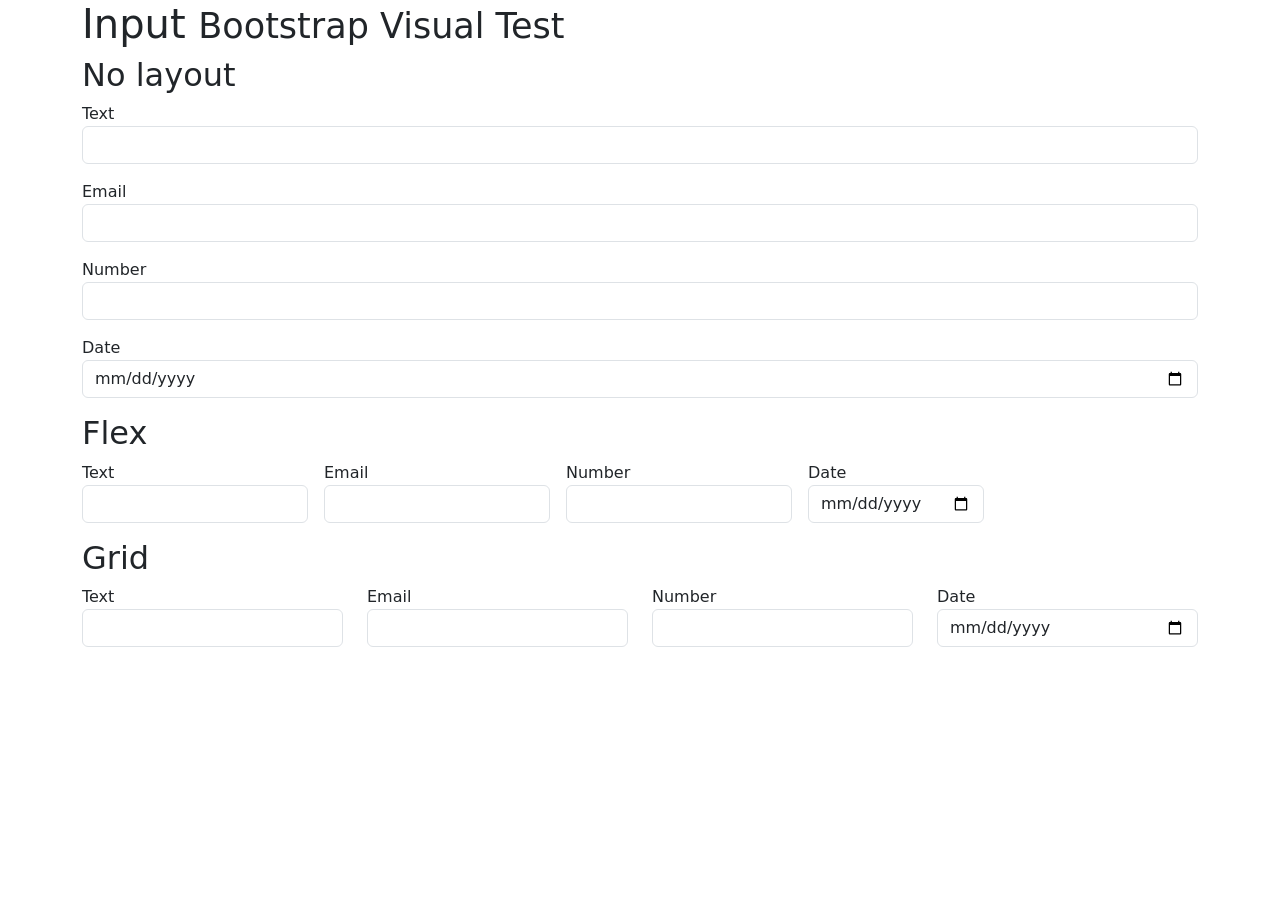
<file: assets/bootstrap-5.3.8/js/tests/visual/input.html>
<!doctype html>
<html lang="en">
  <head>
    <meta charset="utf-8">
    <meta name="viewport" content="width=device-width, initial-scale=1">
    <link href="../../../dist/css/bootstrap.min.css" rel="stylesheet">
    <title>Form</title>
    <style></style>
  </head>
  <body>
    <div class="container">
      <h1>Input <small>Bootstrap Visual Test</small></h1>

      <h2>No layout</h2>

      <div class="mb-3">
        Text
        <input class="form-control">
      </div>
      <div class="mb-3">
        Email
        <input type="email" class="form-control">
      </div>
      <div class="mb-3">
        Number
        <input type="number" class="form-control">
      </div>
      <div class="mb-3">
        Date
        <input type="date" class="form-control">
      </div>

      <h2>Flex</h2>

      <div class="d-flex flex-wrap gap-3 mb-3">
        <div>
          Text
          <input class="form-control">
        </div>
        <div>
          Email
          <input type="email" class="form-control">
        </div>
        <div>
          Number
          <input type="number" class="form-control">
        </div>
        <div>
          Date
          <input type="date" class="form-control">
        </div>
      </div>

      <h2>Grid</h2>

      <div class="row mb-3">
        <div class="col">
          Text
          <input class="form-control">
        </div>
        <div class="col">
          Email
          <input type="email" class="form-control">
        </div>
        <div class="col">
          Number
          <input type="number" class="form-control">
        </div>
        <div class="col">
          Date
          <input type="date" class="form-control">
        </div>
      </div>
    </div>

    <script src="../../../dist/js/bootstrap.bundle.js"></script>
  </body>
</html>
</file>
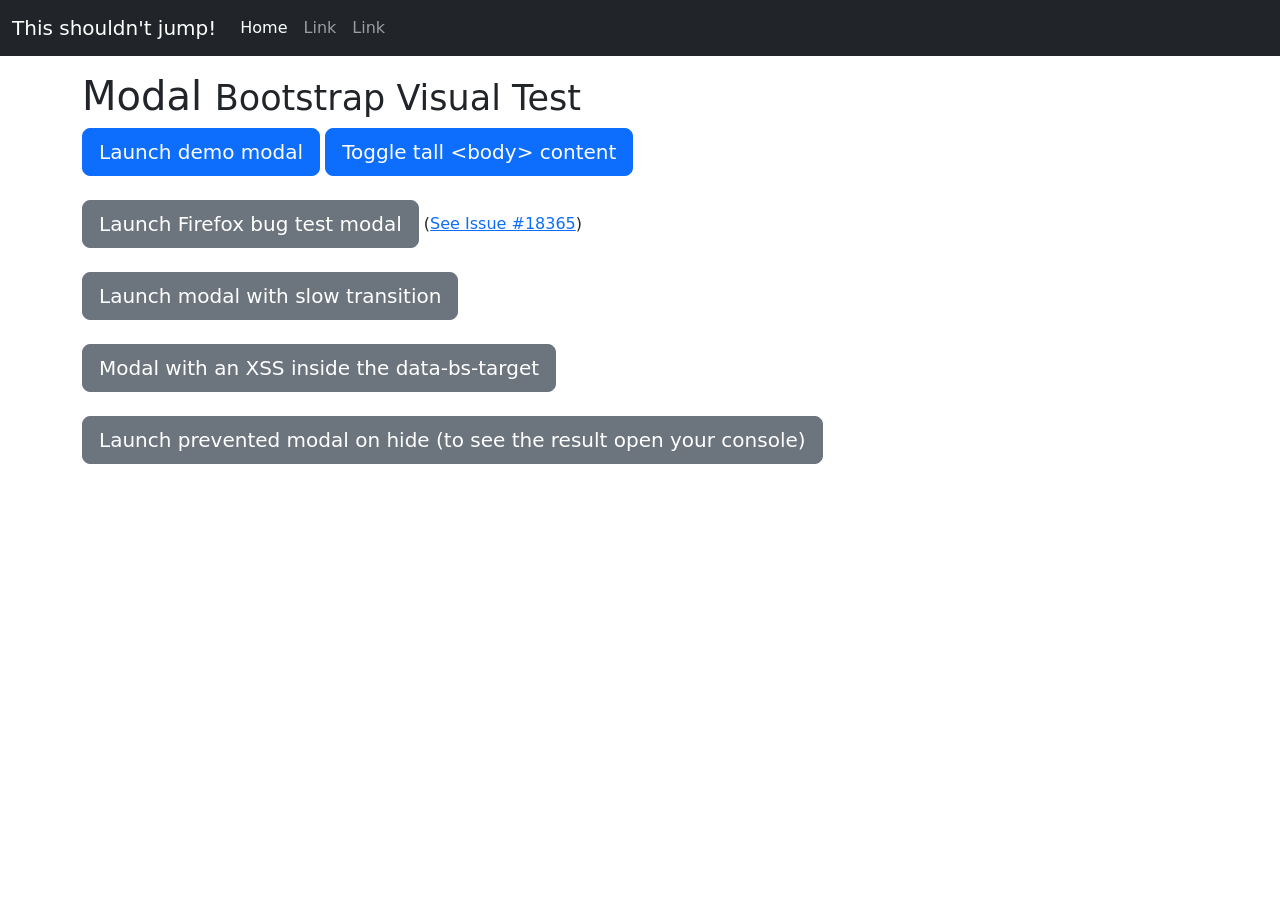
<file: assets/bootstrap-5.3.8/js/tests/visual/modal.html>
<!doctype html>
<html lang="en">
  <head>
    <meta charset="utf-8">
    <meta name="viewport" content="width=device-width, initial-scale=1">
    <link href="../../../dist/css/bootstrap.min.css" rel="stylesheet">
    <title>Modal</title>
    <style>
      #tall {
        height: 1500px;
        width: 100px;
      }
    </style>
  </head>
  <body>
    <nav class="navbar navbar-expand-lg navbar-dark bg-dark">
      <div class="container-fluid">
        <button class="navbar-toggler" type="button" data-bs-toggle="collapse" data-bs-target="#navbarResponsive" aria-controls="navbarResponsive" aria-expanded="false" aria-label="Toggle navigation">
          <span class="navbar-toggler-icon"></span>
        </button>
        <div class="collapse navbar-collapse" id="navbarResponsive">
          <a class="navbar-brand" href="#">This shouldn't jump!</a>
          <ul class="navbar-nav">
            <li class="nav-item">
              <a class="nav-link active" href="#" aria-current="page">Home</a>
            </li>
            <li class="nav-item">
              <a class="nav-link" href="#">Link</a>
            </li>
            <li class="nav-item">
              <a class="nav-link" href="#">Link</a>
            </li>
          </ul>
        </div>
      </div>
    </nav>

    <div class="container mt-3">
      <h1>Modal <small>Bootstrap Visual Test</small></h1>

      <div class="modal fade" id="myModal" tabindex="-1" aria-labelledby="myModalLabel" aria-hidden="true">
        <div class="modal-dialog">
          <div class="modal-content">
            <div class="modal-header">
              <h1 class="modal-title fs-4" id="myModalLabel">Modal title</h1>
              <button type="button" class="btn-close" data-bs-dismiss="modal" aria-label="Close"></button>
            </div>
            <div class="modal-body">
              <h4>Text in a modal</h4>
              <p>Duis mollis, est non commodo luctus, nisi erat porttitor ligula.</p>

              <h4>Popover in a modal</h4>
              <p>This <button type="button" class="btn btn-primary" data-bs-toggle="popover" data-bs-placement="left" title="Popover title" data-bs-content="And here's some amazing content. It's very engaging. Right?">button</button> should trigger a popover on click.</p>


              <h4>Tooltips in a modal</h4>
              <p><a href="#" data-bs-toggle="tooltip" data-bs-placement="top" title="Tooltip on top">This link</a> and <a href="#" data-bs-toggle="tooltip" data-bs-placement="bottom" title="Tooltip on bottom">that link</a> should have tooltips on hover.</p>

              <div id="accordion" role="tablist">
                <div class="card" role="presentation">
                  <div class="card-header" role="tab" id="headingOne">
                    <h5 class="mb-0">
                      <a data-bs-toggle="collapse" href="#collapseOne" aria-expanded="true" aria-controls="collapseOne">
                        Collapsible Group Item #1
                      </a>
                    </h5>
                  </div>

                  <div id="collapseOne" class="collapse show" data-bs-parent="#accordion" role="tabpanel" aria-labelledby="headingOne">
                    <div class="card-body">
                      Anim pariatur cliche reprehenderit, enim eiusmod high life accusamus terry richardson ad squid. 3 wolf moon officia aute, non cupidatat skateboard dolor brunch. Food truck quinoa nesciunt laborum eiusmod. Brunch 3 wolf moon tempor, sunt aliqua put a bird on it squid single-origin coffee nulla assumenda shoreditch et. Nihil anim keffiyeh helvetica, craft beer labore wes anderson cred nesciunt sapiente ea proident. Ad vegan excepteur butcher vice lomo. Leggings occaecat craft beer farm-to-table, raw denim aesthetic synth nesciunt you probably haven't heard of them accusamus labore sustainable VHS.
                    </div>
                  </div>
                </div>
                <div class="card" role="presentation">
                  <div class="card-header" role="tab" id="headingTwo">
                    <h5 class="mb-0">
                      <a class="collapsed" data-bs-toggle="collapse" href="#collapseTwo" aria-expanded="false" aria-controls="collapseTwo">
                        Collapsible Group Item #2
                      </a>
                    </h5>
                  </div>
                  <div id="collapseTwo" class="collapse" data-bs-parent="#accordion" role="tabpanel" aria-labelledby="headingTwo">
                    <div class="card-body">
                      Anim pariatur cliche reprehenderit, enim eiusmod high life accusamus terry richardson ad squid. 3 wolf moon officia aute, non cupidatat skateboard dolor brunch. Food truck quinoa nesciunt laborum eiusmod. Brunch 3 wolf moon tempor, sunt aliqua put a bird on it squid single-origin coffee nulla assumenda shoreditch et. Nihil anim keffiyeh helvetica, craft beer labore wes anderson cred nesciunt sapiente ea proident. Ad vegan excepteur butcher vice lomo. Leggings occaecat craft beer farm-to-table, raw denim aesthetic synth nesciunt you probably haven't heard of them accusamus labore sustainable VHS.
                    </div>
                  </div>
                </div>
                <div class="card" role="presentation">
                  <div class="card-header" role="tab" id="headingThree">
                    <h5 class="mb-0">
                      <a class="collapsed" data-bs-toggle="collapse" href="#collapseThree" aria-expanded="false" aria-controls="collapseThree">
                        Collapsible Group Item #3
                      </a>
                    </h5>
                  </div>
                  <div id="collapseThree" class="collapse" data-bs-parent="#accordion" role="tabpanel" aria-labelledby="headingThree">
                    <div class="card-body">
                      Anim pariatur cliche reprehenderit, enim eiusmod high life accusamus terry richardson ad squid. 3 wolf moon officia aute, non cupidatat skateboard dolor brunch. Food truck quinoa nesciunt laborum eiusmod. Brunch 3 wolf moon tempor, sunt aliqua put a bird on it squid single-origin coffee nulla assumenda shoreditch et. Nihil anim keffiyeh helvetica, craft beer labore wes anderson cred nesciunt sapiente ea proident. Ad vegan excepteur butcher vice lomo. Leggings occaecat craft beer farm-to-table, raw denim aesthetic synth nesciunt you probably haven't heard of them accusamus labore sustainable VHS.
                    </div>
                  </div>
                </div>
              </div>

              <hr>

              <h4>Overflowing text to show scroll behavior</h4>
              <p>Cras mattis consectetur purus sit amet fermentum. Cras justo odio, dapibus ac facilisis in, egestas eget quam. Morbi leo risus, porta ac consectetur ac, vestibulum at eros.</p>
              <p>Praesent commodo cursus magna, vel scelerisque nisl consectetur et. Vivamus sagittis lacus vel augue laoreet rutrum faucibus dolor auctor.</p>
              <p>Aenean lacinia bibendum nulla sed consectetur. Praesent commodo cursus magna, vel scelerisque nisl consectetur et. Donec sed odio dui. Donec ullamcorper nulla non metus auctor fringilla.</p>
              <p>Cras mattis consectetur purus sit amet fermentum. Cras justo odio, dapibus ac facilisis in, egestas eget quam. Morbi leo risus, porta ac consectetur ac, vestibulum at eros.</p>
              <p>Praesent commodo cursus magna, vel scelerisque nisl consectetur et. Vivamus sagittis lacus vel augue laoreet rutrum faucibus dolor auctor.</p>
              <p>Aenean lacinia bibendum nulla sed consectetur. Praesent commodo cursus magna, vel scelerisque nisl consectetur et. Donec sed odio dui. Donec ullamcorper nulla non metus auctor fringilla.</p>
              <p>Cras mattis consectetur purus sit amet fermentum. Cras justo odio, dapibus ac facilisis in, egestas eget quam. Morbi leo risus, porta ac consectetur ac, vestibulum at eros.</p>
              <p>Praesent commodo cursus magna, vel scelerisque nisl consectetur et. Vivamus sagittis lacus vel augue laoreet rutrum faucibus dolor auctor.</p>
              <p>Aenean lacinia bibendum nulla sed consectetur. Praesent commodo cursus magna, vel scelerisque nisl consectetur et. Donec sed odio dui. Donec ullamcorper nulla non metus auctor fringilla.</p>
            </div>
            <div class="modal-footer">
              <button type="button" class="btn btn-secondary" data-bs-dismiss="modal">Close</button>
              <button type="button" class="btn btn-primary">Save changes</button>
            </div>
          </div>
        </div>
      </div>

      <div class="modal fade" id="firefoxModal" tabindex="-1" aria-labelledby="firefoxModalLabel" aria-hidden="true">
        <div class="modal-dialog">
          <div class="modal-content">
            <div class="modal-header">
              <h1 class="modal-title fs-4" id="firefoxModalLabel">Firefox Bug Test</h1>
              <button type="button" class="btn-close" data-bs-dismiss="modal" aria-label="Close"></button>
            </div>
            <div class="modal-body">
              <ol>
                <li>Ensure you're using Firefox.</li>
                <li>Open a new tab and then switch back to this tab.</li>
                <li>Click into this input: <input type="text" id="ff-bug-input"></li>
                <li>Switch to the other tab and then back to this tab.</li>
              </ol>
              <p>Test result: <strong id="ff-bug-test-result"></strong></p>
            </div>
            <div class="modal-footer">
              <button type="button" class="btn btn-secondary" data-bs-dismiss="modal">Close</button>
              <button type="button" class="btn btn-primary">Save changes</button>
            </div>
          </div>
        </div>
      </div>

      <div class="modal fade" id="slowModal" tabindex="-1" aria-labelledby="slowModalLabel" aria-hidden="true" style="transition-duration: 5s;">
        <div class="modal-dialog" style="transition-duration: inherit;">
          <div class="modal-content">
            <div class="modal-header">
              <h1 class="modal-title fs-4" id="slowModalLabel">Lorem slowly</h1>
              <button type="button" class="btn-close" data-bs-dismiss="modal" aria-label="Close"></button>
            </div>
            <div class="modal-body">
              <p>Cum sociis natoque penatibus et magnis dis parturient montes, nascetur ridiculus mus. Duis mollis, est non commodo luctus, nisi erat porttitor ligula, eget lacinia odio sem nec elit. Donec sed odio dui. Nullam quis risus eget urna mollis ornare vel eu leo. Nulla vitae elit libero, a pharetra augue.</p>
            </div>
            <div class="modal-footer">
              <button type="button" class="btn btn-secondary" data-bs-dismiss="modal">Close</button>
              <button type="button" class="btn btn-primary">Save changes</button>
            </div>
          </div>
        </div>
      </div>

      <button type="button" class="btn btn-primary btn-lg" data-bs-toggle="modal" data-bs-target="#myModal">
        Launch demo modal
      </button>

      <button type="button" class="btn btn-primary btn-lg" id="tall-toggle">
        Toggle tall &lt;body&gt; content
      </button>

      <br><br>

      <button type="button" class="btn btn-secondary btn-lg" data-bs-toggle="modal" data-bs-target="#firefoxModal">
        Launch Firefox bug test modal
      </button>
      (<a href="https://github.com/twbs/bootstrap/issues/18365">See Issue #18365</a>)

      <br><br>

      <button type="button" class="btn btn-secondary btn-lg" data-bs-toggle="modal" data-bs-target="#slowModal">
        Launch modal with slow transition
      </button>

      <br><br>

      <div class="text-bg-dark p-2" id="tall" style="display: none;">
        Tall body content to force the page to have a scrollbar.
      </div>

      <button type="button" class="btn btn-secondary btn-lg" data-bs-toggle="modal" data-bs-target="&#x3C;div class=&#x22;modal fade the-bad&#x22; tabindex=&#x22;-1&#x22;&#x3E;&#x3C;div class=&#x22;modal-dialog&#x22;&#x3E;&#x3C;div class=&#x22;modal-content&#x22;&#x3E;&#x3C;div class=&#x22;modal-header&#x22;&#x3E;&#x3C;button type=&#x22;button&#x22; class=&#x22;btn-close&#x22; data-bs-dismiss=&#x22;modal&#x22; aria-label=&#x22;Close&#x22;&#x3E;&#x3C;span aria-hidden=&#x22;true&#x22;&#x3E;&#x26;times;&#x3C;/span&#x3E;&#x3C;/button&#x3E;&#x3C;h1 class=&#x22;modal-title fs-4&#x22;&#x3E;The Bad Modal&#x3C;/h1&#x3E;&#x3C;/div&#x3E;&#x3C;div class=&#x22;modal-body&#x22;&#x3E;This modal&#x27;s HTTML source code is declared inline, inside the data-bs-target attribute of it&#x27;s show-button&#x3C;/div&#x3E;&#x3C;/div&#x3E;&#x3C;/div&#x3E;&#x3C;/div&#x3E;">
        Modal with an XSS inside the data-bs-target
      </button>

      <br><br>

      <button type="button" class="btn btn-secondary btn-lg" id="btnPreventModal">
        Launch prevented modal on hide (to see the result open your console)
      </button>
    </div>

    <script src="../../../dist/js/bootstrap.bundle.js"></script>
    <script>
      /* global bootstrap: false */

      const ffBugTestResult = document.getElementById('ff-bug-test-result')
      const firefoxTestDone = false

      function reportFirefoxTestResult(result) {
        if (!firefoxTestDone) {
          ffBugTestResult.classList.add(result ? 'text-success' : 'text-danger')
          ffBugTestResult.textContent = result ? 'PASS' : 'FAIL'
        }
      }

      document.querySelectorAll('[data-bs-toggle="popover"]').forEach(popoverEl => new bootstrap.Popover(popoverEl))

      document.querySelectorAll('[data-bs-toggle="tooltip"]').forEach(tooltipEl => new bootstrap.Tooltip(tooltipEl))

      const tall = document.getElementById('tall')
      document.getElementById('tall-toggle').addEventListener('click', () => {
        tall.style.display = tall.style.display === 'none' ? 'block' : 'none'
      })

      const ffBugInput = document.getElementById('ff-bug-input')
      const firefoxModal = document.getElementById('firefoxModal')
      function handlerClickFfBugInput() {
        firefoxModal.addEventListener('focus', reportFirefoxTestResult.bind(false))
        ffBugInput.addEventListener('focus', reportFirefoxTestResult.bind(true))
        ffBugInput.removeEventListener('focus', handlerClickFfBugInput)
      }

      ffBugInput.addEventListener('focus', handlerClickFfBugInput)

      const modalFf = new bootstrap.Modal(firefoxModal)

      document.getElementById('btnPreventModal').addEventListener('click', () => {
        const shownFirefoxModal = () => {
          modalFf.hide()
          firefoxModal.removeEventListener('shown.bs.modal', hideFirefoxModal)
        }

        const hideFirefoxModal = event => {
          event.preventDefault()
          firefoxModal.removeEventListener('hide.bs.modal', hideFirefoxModal)

          if (modalFf._isTransitioning) {
            console.error('Modal plugin should not set _isTransitioning when hide event is prevented')
          } else {
            console.log('Test passed')
            modalFf.hide() // work as expected
          }
        }

        firefoxModal.addEventListener('shown.bs.modal', shownFirefoxModal)
        firefoxModal.addEventListener('hide.bs.modal', hideFirefoxModal)
        modalFf.show()
      })

      // Test transition duration
      let t0
      let t1
      const slowModal = document.getElementById('slowModal')

      slowModal.addEventListener('shown.bs.modal', () => {
        t1 = performance.now()
        console.log(`transition-duration took ${t1 - t0}ms.`)
      })

      slowModal.addEventListener('show.bs.modal', () => {
        t0 = performance.now()
      })
    </script>
  </body>
</html>
</file>
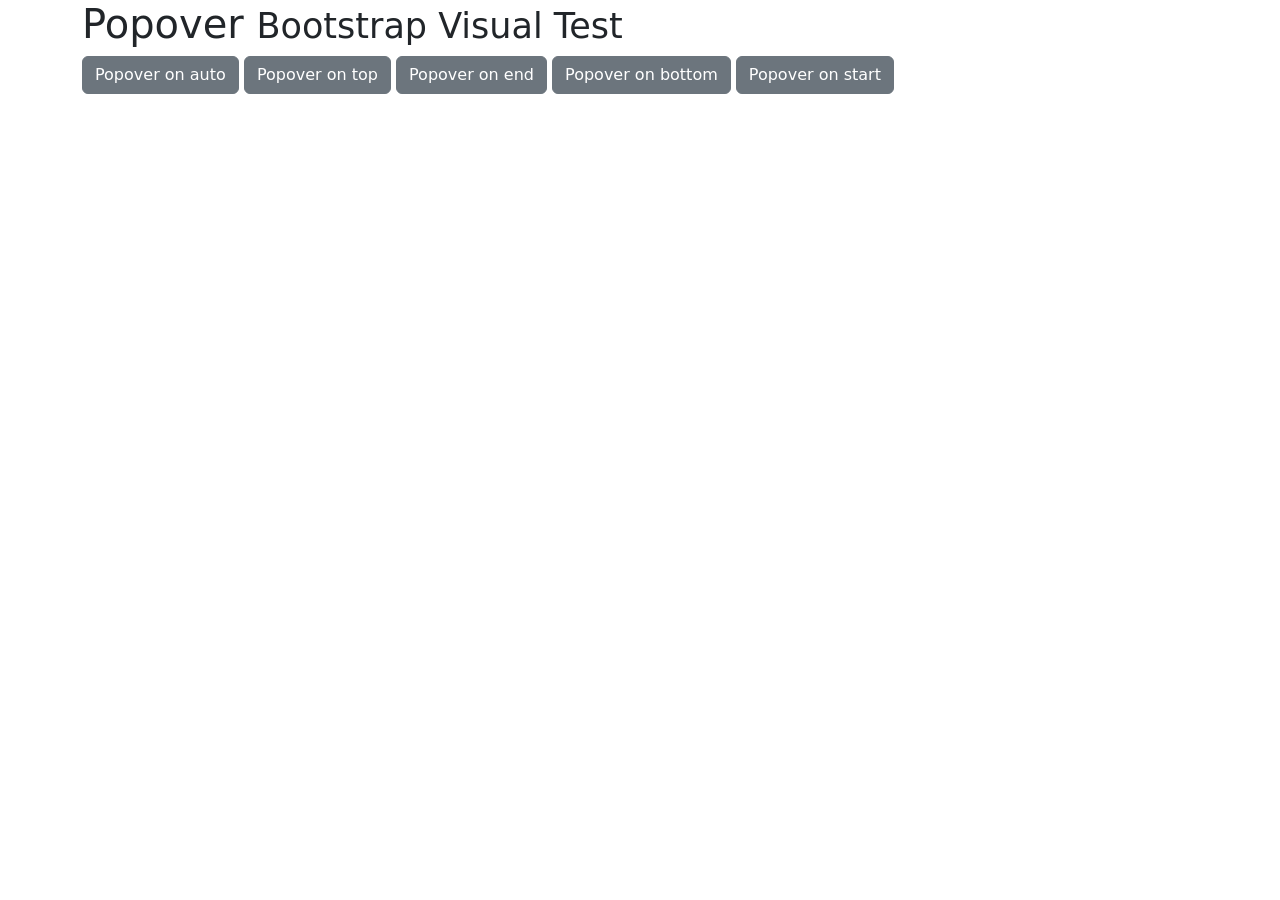
<file: assets/bootstrap-5.3.8/js/tests/visual/popover.html>
<!doctype html>
<html lang="en">
  <head>
    <meta charset="utf-8">
    <meta name="viewport" content="width=device-width, initial-scale=1">
    <link href="../../../dist/css/bootstrap.min.css" rel="stylesheet">
    <title>Popover</title>
  </head>
  <body>
    <div class="container">
      <h1>Popover <small>Bootstrap Visual Test</small></h1>

      <button type="button" class="btn btn-secondary" data-bs-container="body" data-bs-toggle="popover" data-bs-placement="auto" data-bs-content="Vivamus sagittis lacus vel augue laoreet rutrum faucibus.">
        Popover on auto
      </button>

      <button type="button" class="btn btn-secondary" data-bs-container="body" data-bs-toggle="popover" data-bs-placement="top" data-bs-content="Default placement was on top but not enough place">
        Popover on top
      </button>

      <button type="button" class="btn btn-secondary" data-bs-container="body" data-bs-toggle="popover" data-bs-placement="right" data-bs-content="Vivamus sagittis lacus vel augue laoreet rutrum faucibus.">
        Popover on end
      </button>

      <button type="button" class="btn btn-secondary" data-bs-container="body" data-bs-toggle="popover" data-bs-placement="bottom" data-bs-content="Vivamus sagittis lacus vel augue laoreet rutrum faucibus.">
        Popover on bottom
      </button>

      <button type="button" class="btn btn-secondary" data-bs-container="body" data-bs-toggle="popover" data-bs-placement="left" data-bs-content="Vivamus sagittis lacus vel augue laoreet rutrum faucibus.">
        Popover on start
      </button>
    </div>

    <script src="../../../dist/js/bootstrap.bundle.js"></script>
    <script>
      /* global bootstrap: false */

      document.querySelectorAll('[data-bs-toggle="popover"]').forEach(popoverEl => new bootstrap.Popover(popoverEl))
    </script>
  </body>
</html>
</file>
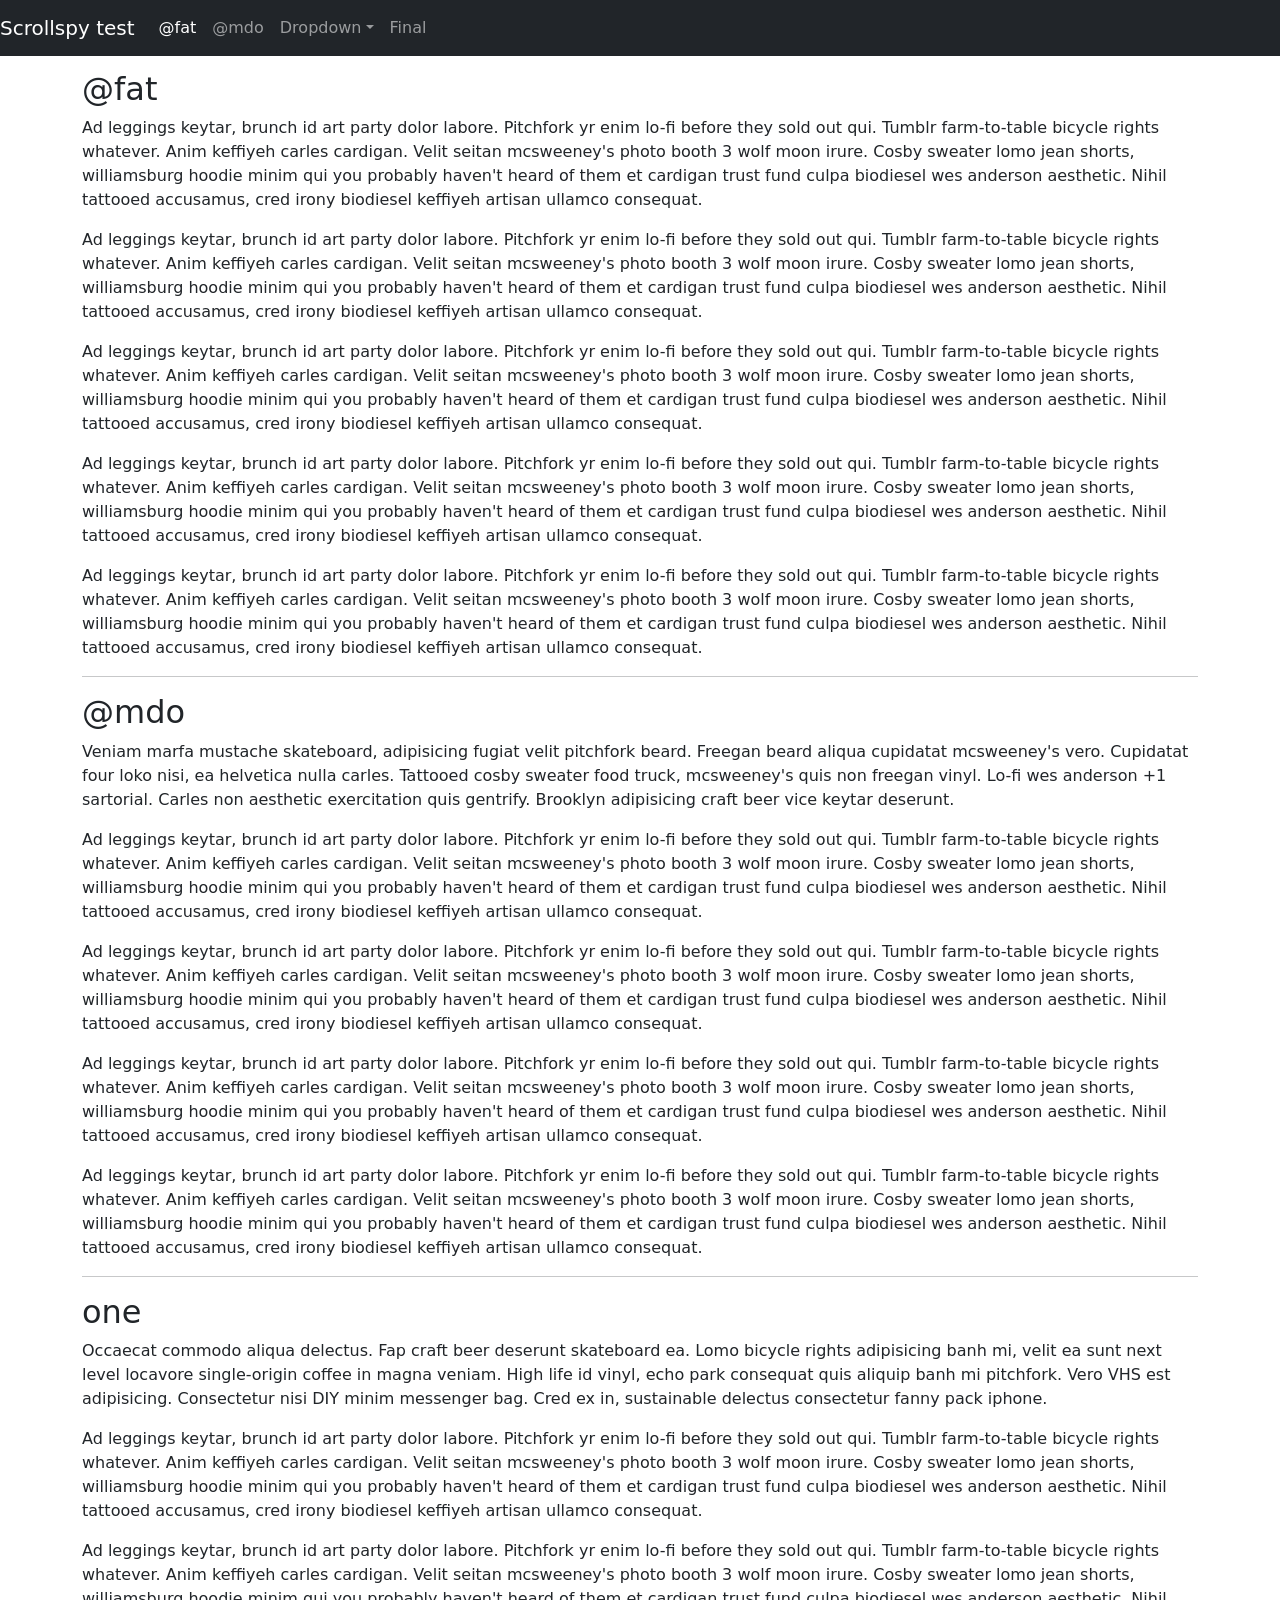
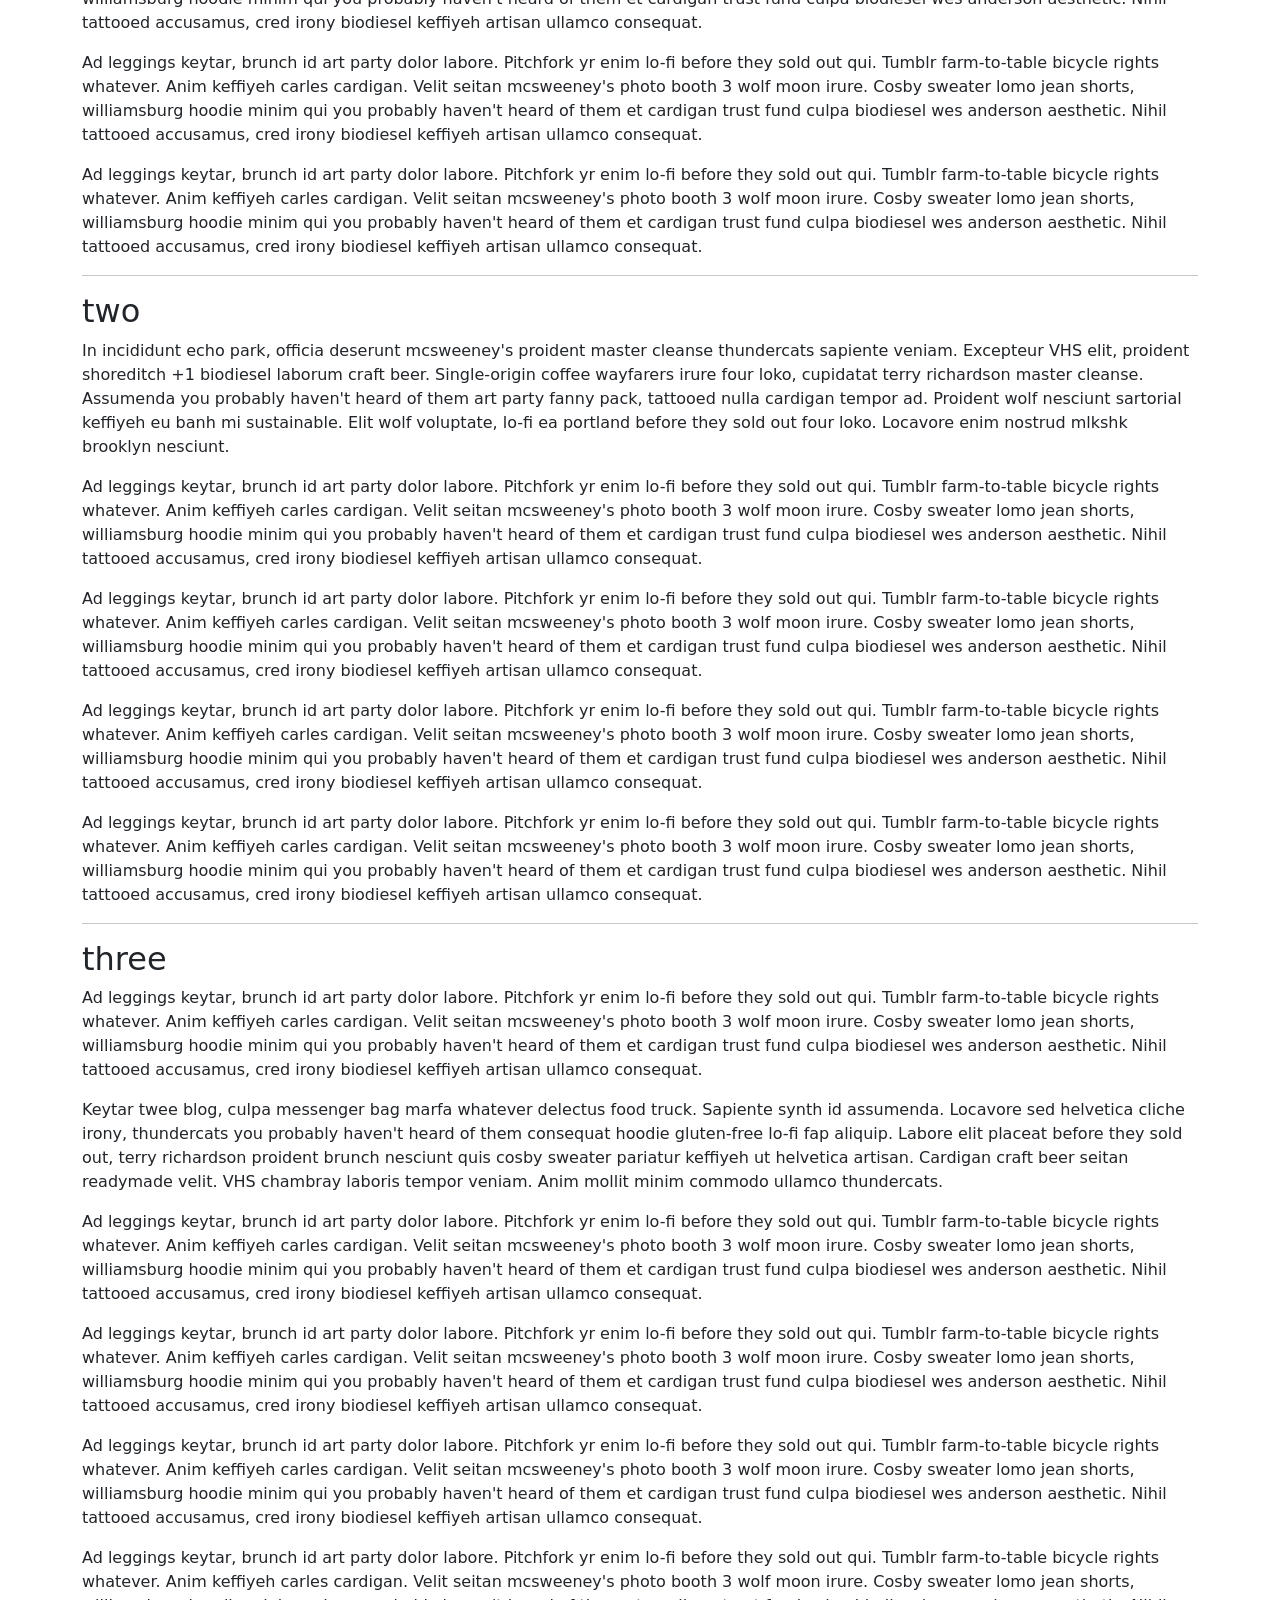
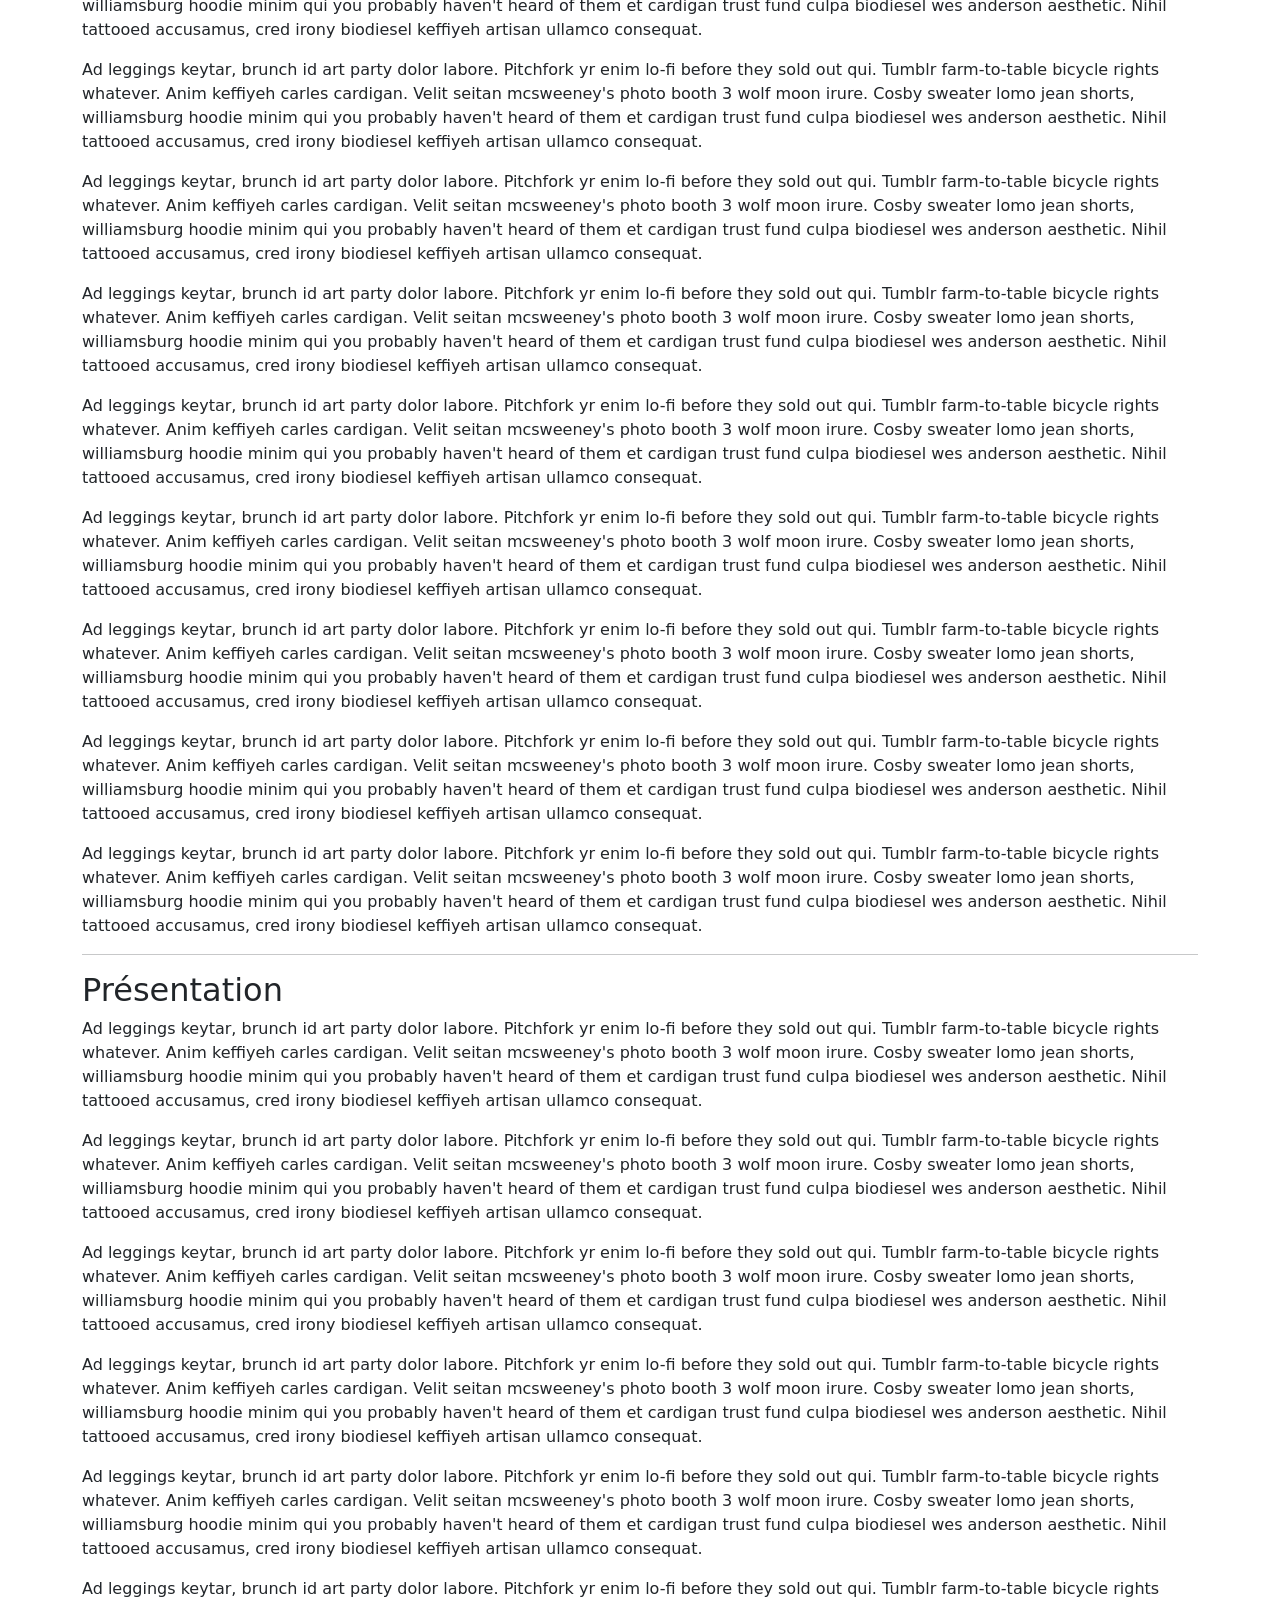
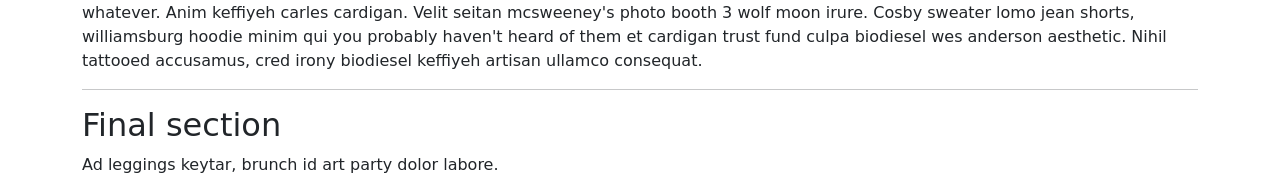
<file: assets/bootstrap-5.3.8/js/tests/visual/scrollspy.html>
<!doctype html>
<html lang="en">
  <head>
    <meta charset="utf-8">
    <meta name="viewport" content="width=device-width, initial-scale=1">
    <link href="../../../dist/css/bootstrap.min.css" rel="stylesheet">
    <title>Scrollspy</title>
    <style>
      body { padding-top: 70px; }
    </style>
  </head>
  <body data-bs-spy="scroll" data-bs-target=".navbar" data-bs-offset="70">
    <nav class="navbar navbar-expand-md navbar-dark bg-dark fixed-top">
      <a class="navbar-brand" href="#">Scrollspy test</a>
      <button class="navbar-toggler" type="button" data-bs-toggle="collapse" data-bs-target="#navbarSupportedContent" aria-controls="navbarSupportedContent" aria-expanded="false" aria-label="Toggle navigation">
        <span class="navbar-toggler-icon"></span>
      </button>
      <div class="navbar-collapse collapse" id="navbarSupportedContent">
        <ul class="navbar-nav me-auto">
          <li class="nav-item">
            <a class="nav-link" href="#fat">@fat</a>
          </li>
          <li class="nav-item">
            <a class="nav-link" href="#mdo">@mdo</a>
          </li>
          <li class="nav-item dropdown">
            <a class="nav-link dropdown-toggle" href="#" data-bs-toggle="dropdown" aria-expanded="false">Dropdown</a>
            <ul class="dropdown-menu">
              <li><a class="dropdown-item" href="#one">One</a></li>
              <li><a class="dropdown-item" href="#two">Two</a></li>
              <li><a class="dropdown-item" href="#three">Three</a></li>
              <li><a class="dropdown-item" href="#présentation">Présentation</a></li>
            </ul>
          </li>
          <li class="nav-item">
            <a class="nav-link" href="#final">Final</a>
          </li>
        </ul>
      </div>
    </nav>
    <div class="container">
      <h2 id="fat">@fat</h2>
      <p>Ad leggings keytar, brunch id art party dolor labore. Pitchfork yr enim lo-fi before they sold out qui. Tumblr farm-to-table bicycle rights whatever. Anim keffiyeh carles cardigan. Velit seitan mcsweeney's photo booth 3 wolf moon irure. Cosby sweater lomo jean shorts, williamsburg hoodie minim qui you probably haven't heard of them et cardigan trust fund culpa biodiesel wes anderson aesthetic. Nihil tattooed accusamus, cred irony biodiesel keffiyeh artisan ullamco consequat.</p>
      <p>Ad leggings keytar, brunch id art party dolor labore. Pitchfork yr enim lo-fi before they sold out qui. Tumblr farm-to-table bicycle rights whatever. Anim keffiyeh carles cardigan. Velit seitan mcsweeney's photo booth 3 wolf moon irure. Cosby sweater lomo jean shorts, williamsburg hoodie minim qui you probably haven't heard of them et cardigan trust fund culpa biodiesel wes anderson aesthetic. Nihil tattooed accusamus, cred irony biodiesel keffiyeh artisan ullamco consequat.</p>
      <p>Ad leggings keytar, brunch id art party dolor labore. Pitchfork yr enim lo-fi before they sold out qui. Tumblr farm-to-table bicycle rights whatever. Anim keffiyeh carles cardigan. Velit seitan mcsweeney's photo booth 3 wolf moon irure. Cosby sweater lomo jean shorts, williamsburg hoodie minim qui you probably haven't heard of them et cardigan trust fund culpa biodiesel wes anderson aesthetic. Nihil tattooed accusamus, cred irony biodiesel keffiyeh artisan ullamco consequat.</p>
      <p>Ad leggings keytar, brunch id art party dolor labore. Pitchfork yr enim lo-fi before they sold out qui. Tumblr farm-to-table bicycle rights whatever. Anim keffiyeh carles cardigan. Velit seitan mcsweeney's photo booth 3 wolf moon irure. Cosby sweater lomo jean shorts, williamsburg hoodie minim qui you probably haven't heard of them et cardigan trust fund culpa biodiesel wes anderson aesthetic. Nihil tattooed accusamus, cred irony biodiesel keffiyeh artisan ullamco consequat.</p>
      <p>Ad leggings keytar, brunch id art party dolor labore. Pitchfork yr enim lo-fi before they sold out qui. Tumblr farm-to-table bicycle rights whatever. Anim keffiyeh carles cardigan. Velit seitan mcsweeney's photo booth 3 wolf moon irure. Cosby sweater lomo jean shorts, williamsburg hoodie minim qui you probably haven't heard of them et cardigan trust fund culpa biodiesel wes anderson aesthetic. Nihil tattooed accusamus, cred irony biodiesel keffiyeh artisan ullamco consequat.</p>
      <hr>
      <h2 id="mdo">@mdo</h2>
      <p>Veniam marfa mustache skateboard, adipisicing fugiat velit pitchfork beard. Freegan beard aliqua cupidatat mcsweeney's vero. Cupidatat four loko nisi, ea helvetica nulla carles. Tattooed cosby sweater food truck, mcsweeney's quis non freegan vinyl. Lo-fi wes anderson +1 sartorial. Carles non aesthetic exercitation quis gentrify. Brooklyn adipisicing craft beer vice keytar deserunt.</p>
      <p>Ad leggings keytar, brunch id art party dolor labore. Pitchfork yr enim lo-fi before they sold out qui. Tumblr farm-to-table bicycle rights whatever. Anim keffiyeh carles cardigan. Velit seitan mcsweeney's photo booth 3 wolf moon irure. Cosby sweater lomo jean shorts, williamsburg hoodie minim qui you probably haven't heard of them et cardigan trust fund culpa biodiesel wes anderson aesthetic. Nihil tattooed accusamus, cred irony biodiesel keffiyeh artisan ullamco consequat.</p>
      <p>Ad leggings keytar, brunch id art party dolor labore. Pitchfork yr enim lo-fi before they sold out qui. Tumblr farm-to-table bicycle rights whatever. Anim keffiyeh carles cardigan. Velit seitan mcsweeney's photo booth 3 wolf moon irure. Cosby sweater lomo jean shorts, williamsburg hoodie minim qui you probably haven't heard of them et cardigan trust fund culpa biodiesel wes anderson aesthetic. Nihil tattooed accusamus, cred irony biodiesel keffiyeh artisan ullamco consequat.</p>
      <p>Ad leggings keytar, brunch id art party dolor labore. Pitchfork yr enim lo-fi before they sold out qui. Tumblr farm-to-table bicycle rights whatever. Anim keffiyeh carles cardigan. Velit seitan mcsweeney's photo booth 3 wolf moon irure. Cosby sweater lomo jean shorts, williamsburg hoodie minim qui you probably haven't heard of them et cardigan trust fund culpa biodiesel wes anderson aesthetic. Nihil tattooed accusamus, cred irony biodiesel keffiyeh artisan ullamco consequat.</p>
      <p>Ad leggings keytar, brunch id art party dolor labore. Pitchfork yr enim lo-fi before they sold out qui. Tumblr farm-to-table bicycle rights whatever. Anim keffiyeh carles cardigan. Velit seitan mcsweeney's photo booth 3 wolf moon irure. Cosby sweater lomo jean shorts, williamsburg hoodie minim qui you probably haven't heard of them et cardigan trust fund culpa biodiesel wes anderson aesthetic. Nihil tattooed accusamus, cred irony biodiesel keffiyeh artisan ullamco consequat.</p>
      <hr>
      <h2 id="one">one</h2>
      <p>Occaecat commodo aliqua delectus. Fap craft beer deserunt skateboard ea. Lomo bicycle rights adipisicing banh mi, velit ea sunt next level locavore single-origin coffee in magna veniam. High life id vinyl, echo park consequat quis aliquip banh mi pitchfork. Vero VHS est adipisicing. Consectetur nisi DIY minim messenger bag. Cred ex in, sustainable delectus consectetur fanny pack iphone.</p>
      <p>Ad leggings keytar, brunch id art party dolor labore. Pitchfork yr enim lo-fi before they sold out qui. Tumblr farm-to-table bicycle rights whatever. Anim keffiyeh carles cardigan. Velit seitan mcsweeney's photo booth 3 wolf moon irure. Cosby sweater lomo jean shorts, williamsburg hoodie minim qui you probably haven't heard of them et cardigan trust fund culpa biodiesel wes anderson aesthetic. Nihil tattooed accusamus, cred irony biodiesel keffiyeh artisan ullamco consequat.</p>
      <p>Ad leggings keytar, brunch id art party dolor labore. Pitchfork yr enim lo-fi before they sold out qui. Tumblr farm-to-table bicycle rights whatever. Anim keffiyeh carles cardigan. Velit seitan mcsweeney's photo booth 3 wolf moon irure. Cosby sweater lomo jean shorts, williamsburg hoodie minim qui you probably haven't heard of them et cardigan trust fund culpa biodiesel wes anderson aesthetic. Nihil tattooed accusamus, cred irony biodiesel keffiyeh artisan ullamco consequat.</p>
      <p>Ad leggings keytar, brunch id art party dolor labore. Pitchfork yr enim lo-fi before they sold out qui. Tumblr farm-to-table bicycle rights whatever. Anim keffiyeh carles cardigan. Velit seitan mcsweeney's photo booth 3 wolf moon irure. Cosby sweater lomo jean shorts, williamsburg hoodie minim qui you probably haven't heard of them et cardigan trust fund culpa biodiesel wes anderson aesthetic. Nihil tattooed accusamus, cred irony biodiesel keffiyeh artisan ullamco consequat.</p>
      <p>Ad leggings keytar, brunch id art party dolor labore. Pitchfork yr enim lo-fi before they sold out qui. Tumblr farm-to-table bicycle rights whatever. Anim keffiyeh carles cardigan. Velit seitan mcsweeney's photo booth 3 wolf moon irure. Cosby sweater lomo jean shorts, williamsburg hoodie minim qui you probably haven't heard of them et cardigan trust fund culpa biodiesel wes anderson aesthetic. Nihil tattooed accusamus, cred irony biodiesel keffiyeh artisan ullamco consequat.</p>
      <hr>
      <h2 id="two">two</h2>
      <p>In incididunt echo park, officia deserunt mcsweeney's proident master cleanse thundercats sapiente veniam. Excepteur VHS elit, proident shoreditch +1 biodiesel laborum craft beer. Single-origin coffee wayfarers irure four loko, cupidatat terry richardson master cleanse. Assumenda you probably haven't heard of them art party fanny pack, tattooed nulla cardigan tempor ad. Proident wolf nesciunt sartorial keffiyeh eu banh mi sustainable. Elit wolf voluptate, lo-fi ea portland before they sold out four loko. Locavore enim nostrud mlkshk brooklyn nesciunt.</p>
      <p>Ad leggings keytar, brunch id art party dolor labore. Pitchfork yr enim lo-fi before they sold out qui. Tumblr farm-to-table bicycle rights whatever. Anim keffiyeh carles cardigan. Velit seitan mcsweeney's photo booth 3 wolf moon irure. Cosby sweater lomo jean shorts, williamsburg hoodie minim qui you probably haven't heard of them et cardigan trust fund culpa biodiesel wes anderson aesthetic. Nihil tattooed accusamus, cred irony biodiesel keffiyeh artisan ullamco consequat.</p>
      <p>Ad leggings keytar, brunch id art party dolor labore. Pitchfork yr enim lo-fi before they sold out qui. Tumblr farm-to-table bicycle rights whatever. Anim keffiyeh carles cardigan. Velit seitan mcsweeney's photo booth 3 wolf moon irure. Cosby sweater lomo jean shorts, williamsburg hoodie minim qui you probably haven't heard of them et cardigan trust fund culpa biodiesel wes anderson aesthetic. Nihil tattooed accusamus, cred irony biodiesel keffiyeh artisan ullamco consequat.</p>
      <p>Ad leggings keytar, brunch id art party dolor labore. Pitchfork yr enim lo-fi before they sold out qui. Tumblr farm-to-table bicycle rights whatever. Anim keffiyeh carles cardigan. Velit seitan mcsweeney's photo booth 3 wolf moon irure. Cosby sweater lomo jean shorts, williamsburg hoodie minim qui you probably haven't heard of them et cardigan trust fund culpa biodiesel wes anderson aesthetic. Nihil tattooed accusamus, cred irony biodiesel keffiyeh artisan ullamco consequat.</p>
      <p>Ad leggings keytar, brunch id art party dolor labore. Pitchfork yr enim lo-fi before they sold out qui. Tumblr farm-to-table bicycle rights whatever. Anim keffiyeh carles cardigan. Velit seitan mcsweeney's photo booth 3 wolf moon irure. Cosby sweater lomo jean shorts, williamsburg hoodie minim qui you probably haven't heard of them et cardigan trust fund culpa biodiesel wes anderson aesthetic. Nihil tattooed accusamus, cred irony biodiesel keffiyeh artisan ullamco consequat.</p>
      <hr>
      <h2 id="three">three</h2>
      <p>Ad leggings keytar, brunch id art party dolor labore. Pitchfork yr enim lo-fi before they sold out qui. Tumblr farm-to-table bicycle rights whatever. Anim keffiyeh carles cardigan. Velit seitan mcsweeney's photo booth 3 wolf moon irure. Cosby sweater lomo jean shorts, williamsburg hoodie minim qui you probably haven't heard of them et cardigan trust fund culpa biodiesel wes anderson aesthetic. Nihil tattooed accusamus, cred irony biodiesel keffiyeh artisan ullamco consequat.</p>
      <p>Keytar twee blog, culpa messenger bag marfa whatever delectus food truck. Sapiente synth id assumenda. Locavore sed helvetica cliche irony, thundercats you probably haven't heard of them consequat hoodie gluten-free lo-fi fap aliquip. Labore elit placeat before they sold out, terry richardson proident brunch nesciunt quis cosby sweater pariatur keffiyeh ut helvetica artisan. Cardigan craft beer seitan readymade velit. VHS chambray laboris tempor veniam. Anim mollit minim commodo ullamco thundercats.</p>
      <p>Ad leggings keytar, brunch id art party dolor labore. Pitchfork yr enim lo-fi before they sold out qui. Tumblr farm-to-table bicycle rights whatever. Anim keffiyeh carles cardigan. Velit seitan mcsweeney's photo booth 3 wolf moon irure. Cosby sweater lomo jean shorts, williamsburg hoodie minim qui you probably haven't heard of them et cardigan trust fund culpa biodiesel wes anderson aesthetic. Nihil tattooed accusamus, cred irony biodiesel keffiyeh artisan ullamco consequat.</p>
      <p>Ad leggings keytar, brunch id art party dolor labore. Pitchfork yr enim lo-fi before they sold out qui. Tumblr farm-to-table bicycle rights whatever. Anim keffiyeh carles cardigan. Velit seitan mcsweeney's photo booth 3 wolf moon irure. Cosby sweater lomo jean shorts, williamsburg hoodie minim qui you probably haven't heard of them et cardigan trust fund culpa biodiesel wes anderson aesthetic. Nihil tattooed accusamus, cred irony biodiesel keffiyeh artisan ullamco consequat.</p>
      <p>Ad leggings keytar, brunch id art party dolor labore. Pitchfork yr enim lo-fi before they sold out qui. Tumblr farm-to-table bicycle rights whatever. Anim keffiyeh carles cardigan. Velit seitan mcsweeney's photo booth 3 wolf moon irure. Cosby sweater lomo jean shorts, williamsburg hoodie minim qui you probably haven't heard of them et cardigan trust fund culpa biodiesel wes anderson aesthetic. Nihil tattooed accusamus, cred irony biodiesel keffiyeh artisan ullamco consequat.</p>
      <p>Ad leggings keytar, brunch id art party dolor labore. Pitchfork yr enim lo-fi before they sold out qui. Tumblr farm-to-table bicycle rights whatever. Anim keffiyeh carles cardigan. Velit seitan mcsweeney's photo booth 3 wolf moon irure. Cosby sweater lomo jean shorts, williamsburg hoodie minim qui you probably haven't heard of them et cardigan trust fund culpa biodiesel wes anderson aesthetic. Nihil tattooed accusamus, cred irony biodiesel keffiyeh artisan ullamco consequat.</p>
      <p>Ad leggings keytar, brunch id art party dolor labore. Pitchfork yr enim lo-fi before they sold out qui. Tumblr farm-to-table bicycle rights whatever. Anim keffiyeh carles cardigan. Velit seitan mcsweeney's photo booth 3 wolf moon irure. Cosby sweater lomo jean shorts, williamsburg hoodie minim qui you probably haven't heard of them et cardigan trust fund culpa biodiesel wes anderson aesthetic. Nihil tattooed accusamus, cred irony biodiesel keffiyeh artisan ullamco consequat.</p>
      <p>Ad leggings keytar, brunch id art party dolor labore. Pitchfork yr enim lo-fi before they sold out qui. Tumblr farm-to-table bicycle rights whatever. Anim keffiyeh carles cardigan. Velit seitan mcsweeney's photo booth 3 wolf moon irure. Cosby sweater lomo jean shorts, williamsburg hoodie minim qui you probably haven't heard of them et cardigan trust fund culpa biodiesel wes anderson aesthetic. Nihil tattooed accusamus, cred irony biodiesel keffiyeh artisan ullamco consequat.</p>
      <p>Ad leggings keytar, brunch id art party dolor labore. Pitchfork yr enim lo-fi before they sold out qui. Tumblr farm-to-table bicycle rights whatever. Anim keffiyeh carles cardigan. Velit seitan mcsweeney's photo booth 3 wolf moon irure. Cosby sweater lomo jean shorts, williamsburg hoodie minim qui you probably haven't heard of them et cardigan trust fund culpa biodiesel wes anderson aesthetic. Nihil tattooed accusamus, cred irony biodiesel keffiyeh artisan ullamco consequat.</p>
      <p>Ad leggings keytar, brunch id art party dolor labore. Pitchfork yr enim lo-fi before they sold out qui. Tumblr farm-to-table bicycle rights whatever. Anim keffiyeh carles cardigan. Velit seitan mcsweeney's photo booth 3 wolf moon irure. Cosby sweater lomo jean shorts, williamsburg hoodie minim qui you probably haven't heard of them et cardigan trust fund culpa biodiesel wes anderson aesthetic. Nihil tattooed accusamus, cred irony biodiesel keffiyeh artisan ullamco consequat.</p>
      <p>Ad leggings keytar, brunch id art party dolor labore. Pitchfork yr enim lo-fi before they sold out qui. Tumblr farm-to-table bicycle rights whatever. Anim keffiyeh carles cardigan. Velit seitan mcsweeney's photo booth 3 wolf moon irure. Cosby sweater lomo jean shorts, williamsburg hoodie minim qui you probably haven't heard of them et cardigan trust fund culpa biodiesel wes anderson aesthetic. Nihil tattooed accusamus, cred irony biodiesel keffiyeh artisan ullamco consequat.</p>
      <p>Ad leggings keytar, brunch id art party dolor labore. Pitchfork yr enim lo-fi before they sold out qui. Tumblr farm-to-table bicycle rights whatever. Anim keffiyeh carles cardigan. Velit seitan mcsweeney's photo booth 3 wolf moon irure. Cosby sweater lomo jean shorts, williamsburg hoodie minim qui you probably haven't heard of them et cardigan trust fund culpa biodiesel wes anderson aesthetic. Nihil tattooed accusamus, cred irony biodiesel keffiyeh artisan ullamco consequat.</p>
      <p>Ad leggings keytar, brunch id art party dolor labore. Pitchfork yr enim lo-fi before they sold out qui. Tumblr farm-to-table bicycle rights whatever. Anim keffiyeh carles cardigan. Velit seitan mcsweeney's photo booth 3 wolf moon irure. Cosby sweater lomo jean shorts, williamsburg hoodie minim qui you probably haven't heard of them et cardigan trust fund culpa biodiesel wes anderson aesthetic. Nihil tattooed accusamus, cred irony biodiesel keffiyeh artisan ullamco consequat.</p>
      <p>Ad leggings keytar, brunch id art party dolor labore. Pitchfork yr enim lo-fi before they sold out qui. Tumblr farm-to-table bicycle rights whatever. Anim keffiyeh carles cardigan. Velit seitan mcsweeney's photo booth 3 wolf moon irure. Cosby sweater lomo jean shorts, williamsburg hoodie minim qui you probably haven't heard of them et cardigan trust fund culpa biodiesel wes anderson aesthetic. Nihil tattooed accusamus, cred irony biodiesel keffiyeh artisan ullamco consequat.</p>
      <hr>
      <h2 id="présentation">Présentation</h2>
      <p>Ad leggings keytar, brunch id art party dolor labore. Pitchfork yr enim lo-fi before they sold out qui. Tumblr farm-to-table bicycle rights whatever. Anim keffiyeh carles cardigan. Velit seitan mcsweeney's photo booth 3 wolf moon irure. Cosby sweater lomo jean shorts, williamsburg hoodie minim qui you probably haven't heard of them et cardigan trust fund culpa biodiesel wes anderson aesthetic. Nihil tattooed accusamus, cred irony biodiesel keffiyeh artisan ullamco consequat.</p>
      <p>Ad leggings keytar, brunch id art party dolor labore. Pitchfork yr enim lo-fi before they sold out qui. Tumblr farm-to-table bicycle rights whatever. Anim keffiyeh carles cardigan. Velit seitan mcsweeney's photo booth 3 wolf moon irure. Cosby sweater lomo jean shorts, williamsburg hoodie minim qui you probably haven't heard of them et cardigan trust fund culpa biodiesel wes anderson aesthetic. Nihil tattooed accusamus, cred irony biodiesel keffiyeh artisan ullamco consequat.</p>
      <p>Ad leggings keytar, brunch id art party dolor labore. Pitchfork yr enim lo-fi before they sold out qui. Tumblr farm-to-table bicycle rights whatever. Anim keffiyeh carles cardigan. Velit seitan mcsweeney's photo booth 3 wolf moon irure. Cosby sweater lomo jean shorts, williamsburg hoodie minim qui you probably haven't heard of them et cardigan trust fund culpa biodiesel wes anderson aesthetic. Nihil tattooed accusamus, cred irony biodiesel keffiyeh artisan ullamco consequat.</p>
      <p>Ad leggings keytar, brunch id art party dolor labore. Pitchfork yr enim lo-fi before they sold out qui. Tumblr farm-to-table bicycle rights whatever. Anim keffiyeh carles cardigan. Velit seitan mcsweeney's photo booth 3 wolf moon irure. Cosby sweater lomo jean shorts, williamsburg hoodie minim qui you probably haven't heard of them et cardigan trust fund culpa biodiesel wes anderson aesthetic. Nihil tattooed accusamus, cred irony biodiesel keffiyeh artisan ullamco consequat.</p>
      <p>Ad leggings keytar, brunch id art party dolor labore. Pitchfork yr enim lo-fi before they sold out qui. Tumblr farm-to-table bicycle rights whatever. Anim keffiyeh carles cardigan. Velit seitan mcsweeney's photo booth 3 wolf moon irure. Cosby sweater lomo jean shorts, williamsburg hoodie minim qui you probably haven't heard of them et cardigan trust fund culpa biodiesel wes anderson aesthetic. Nihil tattooed accusamus, cred irony biodiesel keffiyeh artisan ullamco consequat.</p>
      <p>Ad leggings keytar, brunch id art party dolor labore. Pitchfork yr enim lo-fi before they sold out qui. Tumblr farm-to-table bicycle rights whatever. Anim keffiyeh carles cardigan. Velit seitan mcsweeney's photo booth 3 wolf moon irure. Cosby sweater lomo jean shorts, williamsburg hoodie minim qui you probably haven't heard of them et cardigan trust fund culpa biodiesel wes anderson aesthetic. Nihil tattooed accusamus, cred irony biodiesel keffiyeh artisan ullamco consequat.</p>
      <hr>
      <h2 id="final">Final section</h2>
      <p>Ad leggings keytar, brunch id art party dolor labore.</p>
    </div>

    <script src="../../../dist/js/bootstrap.bundle.js"></script>
  </body>
</html>
</file>
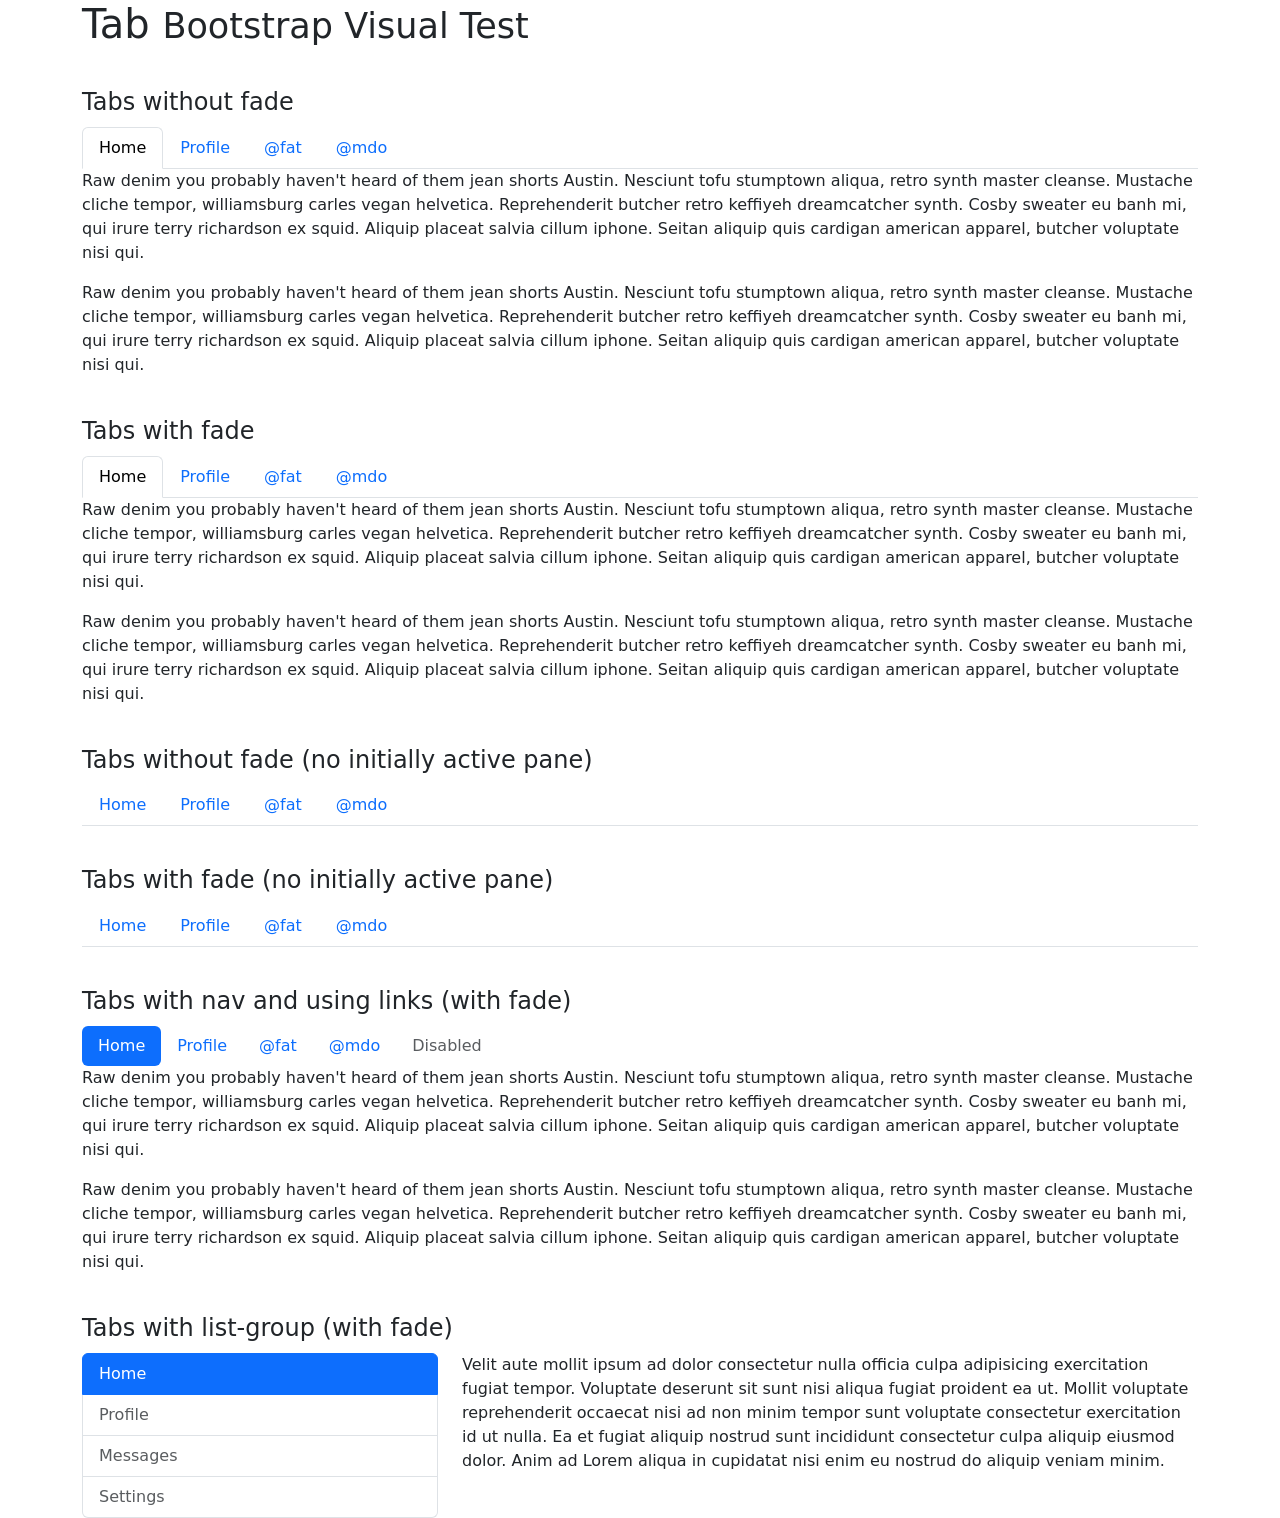
<file: assets/bootstrap-5.3.8/js/tests/visual/tab.html>
<!doctype html>
<html lang="en">
  <head>
    <meta charset="utf-8">
    <meta name="viewport" content="width=device-width, initial-scale=1">
    <link href="../../../dist/css/bootstrap.min.css" rel="stylesheet">
    <title>Tab</title>
    <style>
      h4 {
        margin: 40px 0 10px;
      }
    </style>
  </head>
  <body>
    <div class="container">
      <h1>Tab <small>Bootstrap Visual Test</small></h1>

      <h4>Tabs without fade</h4>

      <ul class="nav nav-tabs" role="tablist">
        <li class="nav-item" role="presentation">
          <button type="button" class="nav-link active" data-bs-toggle="tab" data-bs-target="#home" role="tab" aria-selected="true">Home</button>
        </li>
        <li class="nav-item" role="presentation">
          <button type="button" class="nav-link" data-bs-toggle="tab" data-bs-target="#profile" role="tab">Profile</button>
        </li>
        <li class="nav-item" role="presentation">
          <button type="button" class="nav-link" data-bs-toggle="tab" data-bs-target="#fat" role="tab">@fat</button>
        </li>
        <li class="nav-item" role="presentation">
          <button type="button" class="nav-link" data-bs-toggle="tab" data-bs-target="#mdo" role="tab">@mdo</button>
        </li>
      </ul>

      <div class="tab-content" role="tablist">
        <div class="tab-pane active" id="home" role="tabpanel">
          <p>Raw denim you probably haven't heard of them jean shorts Austin. Nesciunt tofu stumptown aliqua, retro synth master cleanse. Mustache cliche tempor, williamsburg carles vegan helvetica. Reprehenderit butcher retro keffiyeh dreamcatcher synth. Cosby sweater eu banh mi, qui irure terry richardson ex squid. Aliquip placeat salvia cillum iphone. Seitan aliquip quis cardigan american apparel, butcher voluptate nisi qui.</p>
          <p>Raw denim you probably haven't heard of them jean shorts Austin. Nesciunt tofu stumptown aliqua, retro synth master cleanse. Mustache cliche tempor, williamsburg carles vegan helvetica. Reprehenderit butcher retro keffiyeh dreamcatcher synth. Cosby sweater eu banh mi, qui irure terry richardson ex squid. Aliquip placeat salvia cillum iphone. Seitan aliquip quis cardigan american apparel, butcher voluptate nisi qui.</p>
        </div>
        <div class="tab-pane" id="profile" role="tabpanel">
          <p>Food truck fixie locavore, accusamus mcsweeney's marfa nulla single-origin coffee squid. Exercitation +1 labore velit, blog sartorial PBR leggings next level wes anderson artisan four loko farm-to-table craft beer twee. Qui photo booth letterpress, commodo enim craft beer mlkshk aliquip jean shorts ullamco ad vinyl cillum PBR. Homo nostrud organic, assumenda labore aesthetic magna delectus mollit. Keytar helvetica VHS salvia yr, vero magna velit sapiente labore stumptown. Vegan fanny pack odio cillum wes anderson 8-bit, sustainable jean shorts beard ut DIY ethical culpa terry richardson biodiesel. Art party scenester stumptown, tumblr butcher vero sint qui sapiente accusamus tattooed echo park.</p>
          <p>Food truck fixie locavore, accusamus mcsweeney's marfa nulla single-origin coffee squid. Exercitation +1 labore velit, blog sartorial PBR leggings next level wes anderson artisan four loko farm-to-table craft beer twee. Qui photo booth letterpress, commodo enim craft beer mlkshk aliquip jean shorts ullamco ad vinyl cillum PBR. Homo nostrud organic, assumenda labore aesthetic magna delectus mollit. Keytar helvetica VHS salvia yr, vero magna velit sapiente labore stumptown. Vegan fanny pack odio cillum wes anderson 8-bit, sustainable jean shorts beard ut DIY ethical culpa terry richardson biodiesel. Art party scenester stumptown, tumblr butcher vero sint qui sapiente accusamus tattooed echo park.</p>
        </div>
        <div class="tab-pane" id="fat" role="tabpanel">
          <p>Etsy mixtape wayfarers, ethical wes anderson tofu before they sold out mcsweeney's organic lomo retro fanny pack lo-fi farm-to-table readymade. Messenger bag gentrify pitchfork tattooed craft beer, iphone skateboard locavore carles etsy salvia banksy hoodie helvetica. DIY synth PBR banksy irony. Leggings gentrify squid 8-bit cred pitchfork. Williamsburg banh mi whatever gluten-free, carles pitchfork biodiesel fixie etsy retro mlkshk vice blog. Scenester cred you probably haven't heard of them, vinyl craft beer blog stumptown. Pitchfork sustainable tofu synth chambray yr.</p>
          <p>Etsy mixtape wayfarers, ethical wes anderson tofu before they sold out mcsweeney's organic lomo retro fanny pack lo-fi farm-to-table readymade. Messenger bag gentrify pitchfork tattooed craft beer, iphone skateboard locavore carles etsy salvia banksy hoodie helvetica. DIY synth PBR banksy irony. Leggings gentrify squid 8-bit cred pitchfork. Williamsburg banh mi whatever gluten-free, carles pitchfork biodiesel fixie etsy retro mlkshk vice blog. Scenester cred you probably haven't heard of them, vinyl craft beer blog stumptown. Pitchfork sustainable tofu synth chambray yr.</p>
        </div>
        <div class="tab-pane" id="mdo" role="tabpanel">
          <p>Trust fund seitan letterpress, keytar raw denim keffiyeh etsy art party before they sold out master cleanse gluten-free squid scenester freegan cosby sweater. Fanny pack portland seitan DIY, art party locavore wolf cliche high life echo park Austin. Cred vinyl keffiyeh DIY salvia PBR, banh mi before they sold out farm-to-table VHS viral locavore cosby sweater. Lomo wolf viral, mustache readymade thundercats keffiyeh craft beer marfa ethical. Wolf salvia freegan, sartorial keffiyeh echo park vegan.</p>
          <p>Trust fund seitan letterpress, keytar raw denim keffiyeh etsy art party before they sold out master cleanse gluten-free squid scenester freegan cosby sweater. Fanny pack portland seitan DIY, art party locavore wolf cliche high life echo park Austin. Cred vinyl keffiyeh DIY salvia PBR, banh mi before they sold out farm-to-table VHS viral locavore cosby sweater. Lomo wolf viral, mustache readymade thundercats keffiyeh craft beer marfa ethical. Wolf salvia freegan, sartorial keffiyeh echo park vegan.</p>
        </div>
      </div>

      <h4>Tabs with fade</h4>

      <ul class="nav nav-tabs" role="tablist">
        <li class="nav-item" role="presentation">
          <button type="button" class="nav-link active" data-bs-toggle="tab" data-bs-target="#home2" role="tab" aria-selected="true">Home</button>
        </li>
        <li class="nav-item" role="presentation">
          <button type="button" class="nav-link" data-bs-toggle="tab" data-bs-target="#profile2" role="tab">Profile</button>
        </li>
        <li class="nav-item" role="presentation">
          <button type="button" class="nav-link" data-bs-toggle="tab" data-bs-target="#fat2" role="tab">@fat</button>
        </li>
        <li class="nav-item" role="presentation">
          <button type="button" class="nav-link" data-bs-toggle="tab" data-bs-target="#mdo2" role="tab">@mdo</button>
        </li>
      </ul>

      <div class="tab-content" role="tablist">
        <div class="tab-pane fade show active" id="home2" role="tabpanel">
          <p>Raw denim you probably haven't heard of them jean shorts Austin. Nesciunt tofu stumptown aliqua, retro synth master cleanse. Mustache cliche tempor, williamsburg carles vegan helvetica. Reprehenderit butcher retro keffiyeh dreamcatcher synth. Cosby sweater eu banh mi, qui irure terry richardson ex squid. Aliquip placeat salvia cillum iphone. Seitan aliquip quis cardigan american apparel, butcher voluptate nisi qui.</p>
          <p>Raw denim you probably haven't heard of them jean shorts Austin. Nesciunt tofu stumptown aliqua, retro synth master cleanse. Mustache cliche tempor, williamsburg carles vegan helvetica. Reprehenderit butcher retro keffiyeh dreamcatcher synth. Cosby sweater eu banh mi, qui irure terry richardson ex squid. Aliquip placeat salvia cillum iphone. Seitan aliquip quis cardigan american apparel, butcher voluptate nisi qui.</p>
        </div>
        <div class="tab-pane fade" id="profile2" role="tabpanel">
          <p>Food truck fixie locavore, accusamus mcsweeney's marfa nulla single-origin coffee squid. Exercitation +1 labore velit, blog sartorial PBR leggings next level wes anderson artisan four loko farm-to-table craft beer twee. Qui photo booth letterpress, commodo enim craft beer mlkshk aliquip jean shorts ullamco ad vinyl cillum PBR. Homo nostrud organic, assumenda labore aesthetic magna delectus mollit. Keytar helvetica VHS salvia yr, vero magna velit sapiente labore stumptown. Vegan fanny pack odio cillum wes anderson 8-bit, sustainable jean shorts beard ut DIY ethical culpa terry richardson biodiesel. Art party scenester stumptown, tumblr butcher vero sint qui sapiente accusamus tattooed echo park.</p>
          <p>Food truck fixie locavore, accusamus mcsweeney's marfa nulla single-origin coffee squid. Exercitation +1 labore velit, blog sartorial PBR leggings next level wes anderson artisan four loko farm-to-table craft beer twee. Qui photo booth letterpress, commodo enim craft beer mlkshk aliquip jean shorts ullamco ad vinyl cillum PBR. Homo nostrud organic, assumenda labore aesthetic magna delectus mollit. Keytar helvetica VHS salvia yr, vero magna velit sapiente labore stumptown. Vegan fanny pack odio cillum wes anderson 8-bit, sustainable jean shorts beard ut DIY ethical culpa terry richardson biodiesel. Art party scenester stumptown, tumblr butcher vero sint qui sapiente accusamus tattooed echo park.</p>
        </div>
        <div class="tab-pane fade" id="fat2" role="tabpanel">
          <p>Etsy mixtape wayfarers, ethical wes anderson tofu before they sold out mcsweeney's organic lomo retro fanny pack lo-fi farm-to-table readymade. Messenger bag gentrify pitchfork tattooed craft beer, iphone skateboard locavore carles etsy salvia banksy hoodie helvetica. DIY synth PBR banksy irony. Leggings gentrify squid 8-bit cred pitchfork. Williamsburg banh mi whatever gluten-free, carles pitchfork biodiesel fixie etsy retro mlkshk vice blog. Scenester cred you probably haven't heard of them, vinyl craft beer blog stumptown. Pitchfork sustainable tofu synth chambray yr.</p>
          <p>Etsy mixtape wayfarers, ethical wes anderson tofu before they sold out mcsweeney's organic lomo retro fanny pack lo-fi farm-to-table readymade. Messenger bag gentrify pitchfork tattooed craft beer, iphone skateboard locavore carles etsy salvia banksy hoodie helvetica. DIY synth PBR banksy irony. Leggings gentrify squid 8-bit cred pitchfork. Williamsburg banh mi whatever gluten-free, carles pitchfork biodiesel fixie etsy retro mlkshk vice blog. Scenester cred you probably haven't heard of them, vinyl craft beer blog stumptown. Pitchfork sustainable tofu synth chambray yr.</p>
        </div>
        <div class="tab-pane fade" id="mdo2" role="tabpanel">
          <p>Trust fund seitan letterpress, keytar raw denim keffiyeh etsy art party before they sold out master cleanse gluten-free squid scenester freegan cosby sweater. Fanny pack portland seitan DIY, art party locavore wolf cliche high life echo park Austin. Cred vinyl keffiyeh DIY salvia PBR, banh mi before they sold out farm-to-table VHS viral locavore cosby sweater. Lomo wolf viral, mustache readymade thundercats keffiyeh craft beer marfa ethical. Wolf salvia freegan, sartorial keffiyeh echo park vegan.</p>
          <p>Trust fund seitan letterpress, keytar raw denim keffiyeh etsy art party before they sold out master cleanse gluten-free squid scenester freegan cosby sweater. Fanny pack portland seitan DIY, art party locavore wolf cliche high life echo park Austin. Cred vinyl keffiyeh DIY salvia PBR, banh mi before they sold out farm-to-table VHS viral locavore cosby sweater. Lomo wolf viral, mustache readymade thundercats keffiyeh craft beer marfa ethical. Wolf salvia freegan, sartorial keffiyeh echo park vegan.</p>
        </div>
      </div>

      <h4>Tabs without fade (no initially active pane)</h4>

      <ul class="nav nav-tabs" role="tablist">
        <li class="nav-item" role="presentation">
          <button type="button" class="nav-link" data-bs-toggle="tab" data-bs-target="#home3" role="tab">Home</button>
        </li>
        <li class="nav-item" role="presentation">
          <button type="button" class="nav-link" data-bs-toggle="tab" data-bs-target="#profile3" role="tab">Profile</button>
        </li>
        <li class="nav-item" role="presentation">
          <button type="button" class="nav-link" data-bs-toggle="tab" data-bs-target="#fat3" role="tab">@fat</button>
        </li>
        <li class="nav-item" role="presentation">
          <button type="button" class="nav-link" data-bs-toggle="tab" data-bs-target="#mdo3" role="tab">@mdo</button>
        </li>
      </ul>

      <div class="tab-content" role="tablist">
        <div class="tab-pane" id="home3" role="tabpanel">
          <p>Raw denim you probably haven't heard of them jean shorts Austin. Nesciunt tofu stumptown aliqua, retro synth master cleanse. Mustache cliche tempor, williamsburg carles vegan helvetica. Reprehenderit butcher retro keffiyeh dreamcatcher synth. Cosby sweater eu banh mi, qui irure terry richardson ex squid. Aliquip placeat salvia cillum iphone. Seitan aliquip quis cardigan american apparel, butcher voluptate nisi qui.</p>
          <p>Raw denim you probably haven't heard of them jean shorts Austin. Nesciunt tofu stumptown aliqua, retro synth master cleanse. Mustache cliche tempor, williamsburg carles vegan helvetica. Reprehenderit butcher retro keffiyeh dreamcatcher synth. Cosby sweater eu banh mi, qui irure terry richardson ex squid. Aliquip placeat salvia cillum iphone. Seitan aliquip quis cardigan american apparel, butcher voluptate nisi qui.</p>
        </div>
        <div class="tab-pane" id="profile3" role="tabpanel">
          <p>Food truck fixie locavore, accusamus mcsweeney's marfa nulla single-origin coffee squid. Exercitation +1 labore velit, blog sartorial PBR leggings next level wes anderson artisan four loko farm-to-table craft beer twee. Qui photo booth letterpress, commodo enim craft beer mlkshk aliquip jean shorts ullamco ad vinyl cillum PBR. Homo nostrud organic, assumenda labore aesthetic magna delectus mollit. Keytar helvetica VHS salvia yr, vero magna velit sapiente labore stumptown. Vegan fanny pack odio cillum wes anderson 8-bit, sustainable jean shorts beard ut DIY ethical culpa terry richardson biodiesel. Art party scenester stumptown, tumblr butcher vero sint qui sapiente accusamus tattooed echo park.</p>
          <p>Food truck fixie locavore, accusamus mcsweeney's marfa nulla single-origin coffee squid. Exercitation +1 labore velit, blog sartorial PBR leggings next level wes anderson artisan four loko farm-to-table craft beer twee. Qui photo booth letterpress, commodo enim craft beer mlkshk aliquip jean shorts ullamco ad vinyl cillum PBR. Homo nostrud organic, assumenda labore aesthetic magna delectus mollit. Keytar helvetica VHS salvia yr, vero magna velit sapiente labore stumptown. Vegan fanny pack odio cillum wes anderson 8-bit, sustainable jean shorts beard ut DIY ethical culpa terry richardson biodiesel. Art party scenester stumptown, tumblr butcher vero sint qui sapiente accusamus tattooed echo park.</p>
        </div>
        <div class="tab-pane" id="fat3" role="tabpanel">
          <p>Etsy mixtape wayfarers, ethical wes anderson tofu before they sold out mcsweeney's organic lomo retro fanny pack lo-fi farm-to-table readymade. Messenger bag gentrify pitchfork tattooed craft beer, iphone skateboard locavore carles etsy salvia banksy hoodie helvetica. DIY synth PBR banksy irony. Leggings gentrify squid 8-bit cred pitchfork. Williamsburg banh mi whatever gluten-free, carles pitchfork biodiesel fixie etsy retro mlkshk vice blog. Scenester cred you probably haven't heard of them, vinyl craft beer blog stumptown. Pitchfork sustainable tofu synth chambray yr.</p>
          <p>Etsy mixtape wayfarers, ethical wes anderson tofu before they sold out mcsweeney's organic lomo retro fanny pack lo-fi farm-to-table readymade. Messenger bag gentrify pitchfork tattooed craft beer, iphone skateboard locavore carles etsy salvia banksy hoodie helvetica. DIY synth PBR banksy irony. Leggings gentrify squid 8-bit cred pitchfork. Williamsburg banh mi whatever gluten-free, carles pitchfork biodiesel fixie etsy retro mlkshk vice blog. Scenester cred you probably haven't heard of them, vinyl craft beer blog stumptown. Pitchfork sustainable tofu synth chambray yr.</p>
        </div>
        <div class="tab-pane" id="mdo3" role="tabpanel">
          <p>Trust fund seitan letterpress, keytar raw denim keffiyeh etsy art party before they sold out master cleanse gluten-free squid scenester freegan cosby sweater. Fanny pack portland seitan DIY, art party locavore wolf cliche high life echo park Austin. Cred vinyl keffiyeh DIY salvia PBR, banh mi before they sold out farm-to-table VHS viral locavore cosby sweater. Lomo wolf viral, mustache readymade thundercats keffiyeh craft beer marfa ethical. Wolf salvia freegan, sartorial keffiyeh echo park vegan.</p>
          <p>Trust fund seitan letterpress, keytar raw denim keffiyeh etsy art party before they sold out master cleanse gluten-free squid scenester freegan cosby sweater. Fanny pack portland seitan DIY, art party locavore wolf cliche high life echo park Austin. Cred vinyl keffiyeh DIY salvia PBR, banh mi before they sold out farm-to-table VHS viral locavore cosby sweater. Lomo wolf viral, mustache readymade thundercats keffiyeh craft beer marfa ethical. Wolf salvia freegan, sartorial keffiyeh echo park vegan.</p>
        </div>
      </div>

      <h4>Tabs with fade (no initially active pane)</h4>

      <ul class="nav nav-tabs" role="tablist">
        <li class="nav-item" role="presentation">
          <button type="button" class="nav-link" data-bs-toggle="tab" data-bs-target="#home4" role="tab">Home</button>
        </li>
        <li class="nav-item" role="presentation">
          <button type="button" class="nav-link" data-bs-toggle="tab" data-bs-target="#profile4" role="tab">Profile</button>
        </li>
        <li class="nav-item" role="presentation">
          <button type="button" class="nav-link" data-bs-toggle="tab" data-bs-target="#fat4" role="tab">@fat</button>
        </li>
        <li class="nav-item" role="presentation">
          <button type="button" class="nav-link" data-bs-toggle="tab" data-bs-target="#mdo4" role="tab">@mdo</button>
        </li>
      </ul>

      <div class="tab-content">
        <div class="tab-pane fade" id="home4" role="tabpanel">
          <p>Raw denim you probably haven't heard of them jean shorts Austin. Nesciunt tofu stumptown aliqua, retro synth master cleanse. Mustache cliche tempor, williamsburg carles vegan helvetica. Reprehenderit butcher retro keffiyeh dreamcatcher synth. Cosby sweater eu banh mi, qui irure terry richardson ex squid. Aliquip placeat salvia cillum iphone. Seitan aliquip quis cardigan american apparel, butcher voluptate nisi qui.</p>
          <p>Raw denim you probably haven't heard of them jean shorts Austin. Nesciunt tofu stumptown aliqua, retro synth master cleanse. Mustache cliche tempor, williamsburg carles vegan helvetica. Reprehenderit butcher retro keffiyeh dreamcatcher synth. Cosby sweater eu banh mi, qui irure terry richardson ex squid. Aliquip placeat salvia cillum iphone. Seitan aliquip quis cardigan american apparel, butcher voluptate nisi qui.</p>
        </div>
        <div class="tab-pane fade" id="profile4" role="tabpanel">
          <p>Food truck fixie locavore, accusamus mcsweeney's marfa nulla single-origin coffee squid. Exercitation +1 labore velit, blog sartorial PBR leggings next level wes anderson artisan four loko farm-to-table craft beer twee. Qui photo booth letterpress, commodo enim craft beer mlkshk aliquip jean shorts ullamco ad vinyl cillum PBR. Homo nostrud organic, assumenda labore aesthetic magna delectus mollit. Keytar helvetica VHS salvia yr, vero magna velit sapiente labore stumptown. Vegan fanny pack odio cillum wes anderson 8-bit, sustainable jean shorts beard ut DIY ethical culpa terry richardson biodiesel. Art party scenester stumptown, tumblr butcher vero sint qui sapiente accusamus tattooed echo park.</p>
          <p>Food truck fixie locavore, accusamus mcsweeney's marfa nulla single-origin coffee squid. Exercitation +1 labore velit, blog sartorial PBR leggings next level wes anderson artisan four loko farm-to-table craft beer twee. Qui photo booth letterpress, commodo enim craft beer mlkshk aliquip jean shorts ullamco ad vinyl cillum PBR. Homo nostrud organic, assumenda labore aesthetic magna delectus mollit. Keytar helvetica VHS salvia yr, vero magna velit sapiente labore stumptown. Vegan fanny pack odio cillum wes anderson 8-bit, sustainable jean shorts beard ut DIY ethical culpa terry richardson biodiesel. Art party scenester stumptown, tumblr butcher vero sint qui sapiente accusamus tattooed echo park.</p>
        </div>
        <div class="tab-pane fade" id="fat4" role="tabpanel">
          <p>Etsy mixtape wayfarers, ethical wes anderson tofu before they sold out mcsweeney's organic lomo retro fanny pack lo-fi farm-to-table readymade. Messenger bag gentrify pitchfork tattooed craft beer, iphone skateboard locavore carles etsy salvia banksy hoodie helvetica. DIY synth PBR banksy irony. Leggings gentrify squid 8-bit cred pitchfork. Williamsburg banh mi whatever gluten-free, carles pitchfork biodiesel fixie etsy retro mlkshk vice blog. Scenester cred you probably haven't heard of them, vinyl craft beer blog stumptown. Pitchfork sustainable tofu synth chambray yr.</p>
          <p>Etsy mixtape wayfarers, ethical wes anderson tofu before they sold out mcsweeney's organic lomo retro fanny pack lo-fi farm-to-table readymade. Messenger bag gentrify pitchfork tattooed craft beer, iphone skateboard locavore carles etsy salvia banksy hoodie helvetica. DIY synth PBR banksy irony. Leggings gentrify squid 8-bit cred pitchfork. Williamsburg banh mi whatever gluten-free, carles pitchfork biodiesel fixie etsy retro mlkshk vice blog. Scenester cred you probably haven't heard of them, vinyl craft beer blog stumptown. Pitchfork sustainable tofu synth chambray yr.</p>
        </div>
        <div class="tab-pane fade" id="mdo4" role="tabpanel">
          <p>Trust fund seitan letterpress, keytar raw denim keffiyeh etsy art party before they sold out master cleanse gluten-free squid scenester freegan cosby sweater. Fanny pack portland seitan DIY, art party locavore wolf cliche high life echo park Austin. Cred vinyl keffiyeh DIY salvia PBR, banh mi before they sold out farm-to-table VHS viral locavore cosby sweater. Lomo wolf viral, mustache readymade thundercats keffiyeh craft beer marfa ethical. Wolf salvia freegan, sartorial keffiyeh echo park vegan.</p>
          <p>Trust fund seitan letterpress, keytar raw denim keffiyeh etsy art party before they sold out master cleanse gluten-free squid scenester freegan cosby sweater. Fanny pack portland seitan DIY, art party locavore wolf cliche high life echo park Austin. Cred vinyl keffiyeh DIY salvia PBR, banh mi before they sold out farm-to-table VHS viral locavore cosby sweater. Lomo wolf viral, mustache readymade thundercats keffiyeh craft beer marfa ethical. Wolf salvia freegan, sartorial keffiyeh echo park vegan.</p>
        </div>
      </div>

      <h4>Tabs with nav and using links (with fade)</h4>
      <nav>
        <div class="nav nav-pills" id="nav-tab" role="tablist">
          <a class="nav-link nav-item active" role="tab" data-bs-toggle="tab" href="#home5">Home</a>
          <a class="nav-link nav-item" role="tab" data-bs-toggle="tab" href="#profile5">Profile</a>
          <a class="nav-link nav-item" role="tab" data-bs-toggle="tab" href="#fat5">@fat</a>
          <a class="nav-link nav-item" role="tab" data-bs-toggle="tab" href="#mdo5">@mdo</a>
          <a class="nav-link nav-item disabled" role="tab" href="#" aria-disabled="true">Disabled</a>
        </div>
      </nav>

      <div class="tab-content">
        <div class="tab-pane fade show active" id="home5" role="tabpanel">
          <p>Raw denim you probably haven't heard of them jean shorts Austin. Nesciunt tofu stumptown aliqua, retro synth master cleanse. Mustache cliche tempor, williamsburg carles vegan helvetica. Reprehenderit butcher retro keffiyeh dreamcatcher synth. Cosby sweater eu banh mi, qui irure terry richardson ex squid. Aliquip placeat salvia cillum iphone. Seitan aliquip quis cardigan american apparel, butcher voluptate nisi qui.</p>
          <p>Raw denim you probably haven't heard of them jean shorts Austin. Nesciunt tofu stumptown aliqua, retro synth master cleanse. Mustache cliche tempor, williamsburg carles vegan helvetica. Reprehenderit butcher retro keffiyeh dreamcatcher synth. Cosby sweater eu banh mi, qui irure terry richardson ex squid. Aliquip placeat salvia cillum iphone. Seitan aliquip quis cardigan american apparel, butcher voluptate nisi qui.</p>
        </div>
        <div class="tab-pane fade" id="profile5" role="tabpanel">
          <p>Raw denim you probably haven't heard of them jean shorts Austin. Nesciunt tofu stumptown aliqua, retro synth master cleanse. Mustache cliche tempor, williamsburg carles vegan helvetica. Reprehenderit butcher retro keffiyeh dreamcatcher synth. Cosby sweater eu banh mi, qui irure terry richardson ex squid. Aliquip placeat salvia cillum iphone. Seitan aliquip quis cardigan american apparel, butcher voluptate nisi qui.</p>
          <p>Raw denim you probably haven't heard of them jean shorts Austin. Nesciunt tofu stumptown aliqua, retro synth master cleanse. Mustache cliche tempor, williamsburg carles vegan helvetica. Reprehenderit butcher retro keffiyeh dreamcatcher synth. Cosby sweater eu banh mi, qui irure terry richardson ex squid. Aliquip placeat salvia cillum iphone. Seitan aliquip quis cardigan american apparel, butcher voluptate nisi qui.</p>
        </div>
        <div class="tab-pane fade" id="fat5" role="tabpanel">
          <p>Etsy mixtape wayfarers, ethical wes anderson tofu before they sold out mcsweeney's organic lomo retro fanny pack lo-fi farm-to-table readymade. Messenger bag gentrify pitchfork tattooed craft beer, iphone skateboard locavore carles etsy salvia banksy hoodie helvetica. DIY synth PBR banksy irony. Leggings gentrify squid 8-bit cred pitchfork. Williamsburg banh mi whatever gluten-free, carles pitchfork biodiesel fixie etsy retro mlkshk vice blog. Scenester cred you probably haven't heard of them, vinyl craft beer blog stumptown. Pitchfork sustainable tofu synth chambray yr.</p>
          <p>Etsy mixtape wayfarers, ethical wes anderson tofu before they sold out mcsweeney's organic lomo retro fanny pack lo-fi farm-to-table readymade. Messenger bag gentrify pitchfork tattooed craft beer, iphone skateboard locavore carles etsy salvia banksy hoodie helvetica. DIY synth PBR banksy irony. Leggings gentrify squid 8-bit cred pitchfork. Williamsburg banh mi whatever gluten-free, carles pitchfork biodiesel fixie etsy retro mlkshk vice blog. Scenester cred you probably haven't heard of them, vinyl craft beer blog stumptown. Pitchfork sustainable tofu synth chambray yr.</p>
        </div>
        <div class="tab-pane fade" id="mdo5" role="tabpanel">
          <p>Trust fund seitan letterpress, keytar raw denim keffiyeh etsy art party before they sold out master cleanse gluten-free squid scenester freegan cosby sweater. Fanny pack portland seitan DIY, art party locavore wolf cliche high life echo park Austin. Cred vinyl keffiyeh DIY salvia PBR, banh mi before they sold out farm-to-table VHS viral locavore cosby sweater. Lomo wolf viral, mustache readymade thundercats keffiyeh craft beer marfa ethical. Wolf salvia freegan, sartorial keffiyeh echo park vegan.</p>
          <p>Trust fund seitan letterpress, keytar raw denim keffiyeh etsy art party before they sold out master cleanse gluten-free squid scenester freegan cosby sweater. Fanny pack portland seitan DIY, art party locavore wolf cliche high life echo park Austin. Cred vinyl keffiyeh DIY salvia PBR, banh mi before they sold out farm-to-table VHS viral locavore cosby sweater. Lomo wolf viral, mustache readymade thundercats keffiyeh craft beer marfa ethical. Wolf salvia freegan, sartorial keffiyeh echo park vegan.</p>
        </div>
      </div>

      <h4>Tabs with list-group (with fade)</h4>
      <div class="row">
        <div class="col-4">
          <div class="list-group" id="list-tab" role="tablist">
            <button type="button" class="list-group-item list-group-item-action active" id="list-home-list" data-bs-toggle="tab" data-bs-target="#list-home" role="tab" aria-controls="list-home" aria-selected="true">Home</button>
            <button type="button"  class="list-group-item list-group-item-action" id="list-profile-list" data-bs-toggle="tab" data-bs-target="#list-profile" role="tab" aria-controls="list-profile">Profile</button>
            <button type="button"  class="list-group-item list-group-item-action" id="list-messages-list" data-bs-toggle="tab" data-bs-target="#list-messages" role="tab" aria-controls="list-messages">Messages</button>
            <button type="button"  class="list-group-item list-group-item-action" id="list-settings-list" data-bs-toggle="tab" data-bs-target="#list-settings" role="tab" aria-controls="list-settings">Settings</button>
          </div>
        </div>
        <div class="col-8">
          <div class="tab-content" id="nav-tabContent">
            <div class="tab-pane fade show active" id="list-home" role="tabpanel" aria-labelledby="list-home-list">
              <p>Velit aute mollit ipsum ad dolor consectetur nulla officia culpa adipisicing exercitation fugiat tempor. Voluptate deserunt sit sunt nisi aliqua fugiat proident ea ut. Mollit voluptate reprehenderit occaecat nisi ad non minim tempor sunt voluptate consectetur exercitation id ut nulla. Ea et fugiat aliquip nostrud sunt incididunt consectetur culpa aliquip eiusmod dolor. Anim ad Lorem aliqua in cupidatat nisi enim eu nostrud do aliquip veniam minim.</p>
            </div>
            <div class="tab-pane fade" id="list-profile" role="tabpanel" aria-labelledby="list-profile-list">
              <p>Cupidatat quis ad sint excepteur laborum in esse qui. Et excepteur consectetur ex nisi eu do cillum ad laborum. Mollit et eu officia dolore sunt Lorem culpa qui commodo velit ex amet id ex. Officia anim incididunt laboris deserunt anim aute dolor incididunt veniam aute dolore do exercitation. Dolor nisi culpa ex ad irure in elit eu dolore. Ad laboris ipsum reprehenderit irure non commodo enim culpa commodo veniam incididunt veniam ad.</p>
            </div>
            <div class="tab-pane fade" id="list-messages" role="tabpanel" aria-labelledby="list-messages-list">
              <p>Ut ut do pariatur aliquip aliqua aliquip exercitation do nostrud commodo reprehenderit aute ipsum voluptate. Irure Lorem et laboris nostrud amet cupidatat cupidatat anim do ut velit mollit consequat enim tempor. Consectetur est minim nostrud nostrud consectetur irure labore voluptate irure. Ipsum id Lorem sit sint voluptate est pariatur eu ad cupidatat et deserunt culpa sit eiusmod deserunt. Consectetur et fugiat anim do eiusmod aliquip nulla laborum elit adipisicing pariatur cillum.</p>
            </div>
            <div class="tab-pane fade" id="list-settings" role="tabpanel" aria-labelledby="list-settings-list">
              <p>Irure enim occaecat labore sit qui aliquip reprehenderit amet velit. Deserunt ullamco ex elit nostrud ut dolore nisi officia magna sit occaecat laboris sunt dolor. Nisi eu minim cillum occaecat aute est cupidatat aliqua labore aute occaecat ea aliquip sunt amet. Aute mollit dolor ut exercitation irure commodo non amet consectetur quis amet culpa. Quis ullamco nisi amet qui aute irure eu. Magna labore dolor quis ex labore id nostrud deserunt dolor eiusmod eu pariatur culpa mollit in irure.</p>
            </div>
          </div>
        </div>
      </div>
    </div>

    <script src="../../../dist/js/bootstrap.bundle.js"></script>
  </body>
</html>
</file>
